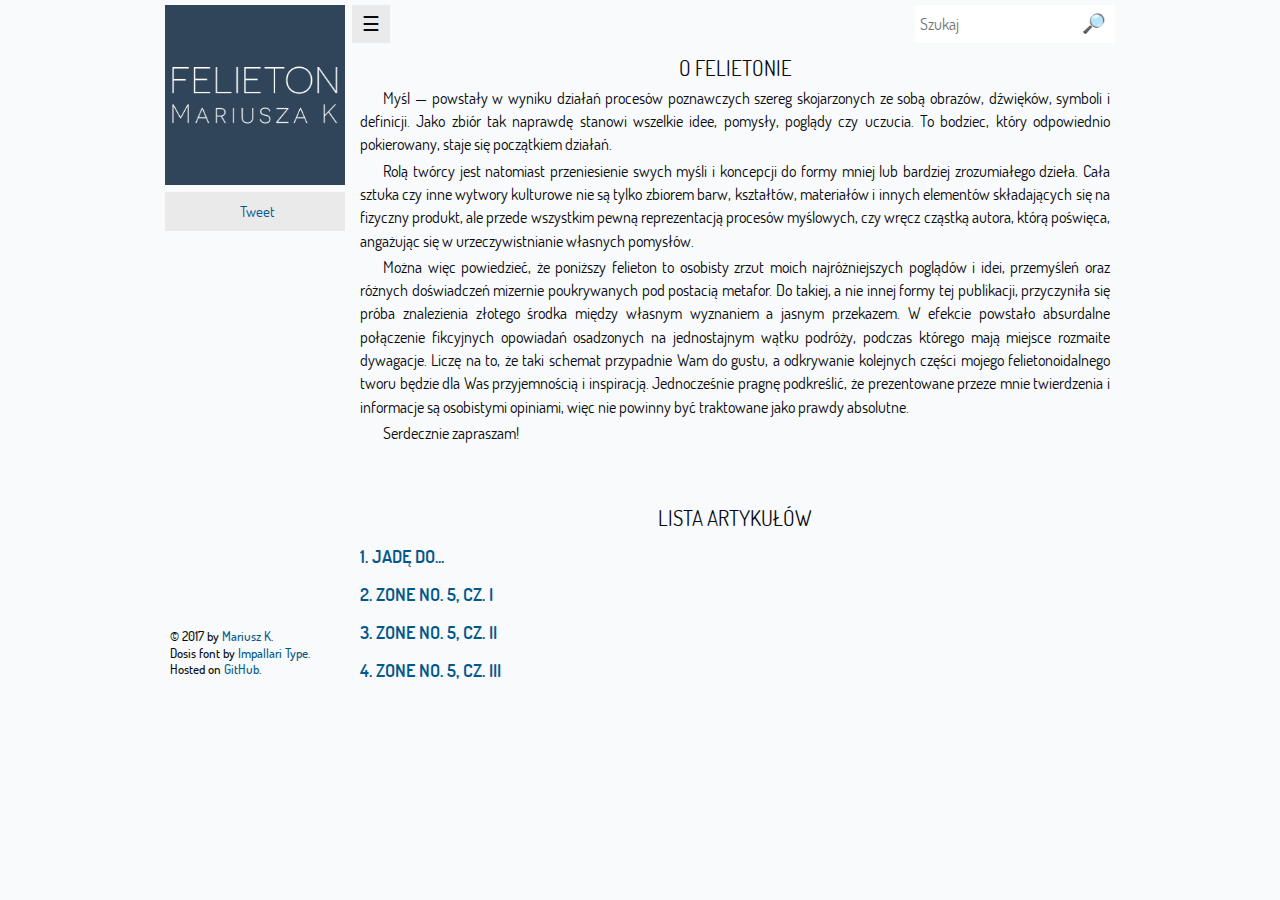
<file: index.html>
<!DOCTYPE html><html lang=pl ><head><meta charset=utf-8><meta content="width=device-width, initial-scale=1" name=viewport><link href="https://felietonmk.github.io/favicon.ico" rel="shortcut icon"><title>FELIETON Mariusza K</title><meta name=description content="FELIETON to niesamowita podróż poznańskimi tramwajami po równoległym świecie fikcji, prawdy, nauki, religii i surrealizmu z elementami przeżyć wewnętrznych bohaterów, gorzkich podsumowań czy abstrakcyjnych odrealnienień."><meta name=keywords content="felieton abstrakcja blog osobisty pisanie literatura fikcja prawda opowiadania nauka religia podróż tramwaje poznań polska "><meta name=format-detection content="telephone=no"><meta name=format-detection content="address=no"><meta property="og:title" content="FELIETON Mariusza K"><meta property="og:description" content="FELIETON to niesamowita podróż poznańskimi tramwajami po równoległym świecie fikcji, prawdy, nauki, religii i surrealizmu z elementami przeżyć wewnętrznych bohaterów, gorzkich podsumowań czy abstrakcyjnych odrealnienień."><meta property="og:url" content="https://felietonmk.github.io"><meta property="og:image" content="https://felietonmk.github.io/template/img/logo.png"><meta property="og:image:width" content=255><meta property="og:image:height" content=255><meta property="og:site_name" content="FELIETON Mariusza K"><meta property="fb:pages" content=1814137632137321><meta property="fb:app_id" content=214751045595488><link rel=alternate type="application/rss+xml" title=RSS href="https://felietonmk.github.io/data/rss.xml"><link href="https://felietonmk.github.io/template/css/Dosis/Dosis.css" rel=stylesheet><link href="https://felietonmk.github.io/template/css/style.css" rel=stylesheet></head><body><div class=center><header class=header><div class=header-content><a href="https://felietonmk.github.io" class=logo><img src="https://felietonmk.github.io/template/img/logo-small.png" alt="FELIETON Mariusza K"/></a><a href="https://felietonmk.github.io/list.html" style="font-size: 1.25em;">☰</a><form class=search action="https://felietonmk.github.io/search.html"><input type=text name=q id=tipue_search_input placeholder=Szukaj pattern=".{3,}" title="Wymagane są przynajmniej 3 znaki" required><button type=submit id=search>🔎</button></form></div></header><div class=content ><div class=content-main><article class=article><h2 itemprop=headline>O felietonie</h2><div class=hyphenate><p>Myśl — powstały w wyniku działań procesów poznawczych szereg skojarzonych ze sobą obrazów, dźwięków, symboli i definicji. Jako zbiór tak naprawdę stanowi wszelkie idee, pomysły, poglądy czy uczucia. To bodziec, który odpowiednio pokierowany, staje się początkiem działań.</p><p>Rolą twórcy jest natomiast przeniesienie swych myśli i koncepcji do formy mniej lub bardziej zrozumiałego dzieła. Cała sztuka czy inne wytwory kulturowe nie są tylko zbiorem barw, kształtów, materiałów i innych elementów składających się na fizyczny produkt, ale przede wszystkim pewną reprezentacją procesów myślowych, czy wręcz cząstką autora, którą poświęca, angażując się w urzeczywistnianie własnych pomysłów.</p><p>Można więc powiedzieć, że poniższy felieton to osobisty zrzut moich najróżniejszych poglądów i idei, przemyśleń oraz różnych doświadczeń mizernie poukrywanych pod postacią metafor. Do takiej, a nie innej formy tej publikacji, przyczyniła się próba znalezienia złotego środka między własnym wyznaniem a jasnym przekazem. W efekcie powstało absurdalne połączenie fikcyjnych opowiadań osadzonych na jednostajnym wątku podróży, podczas którego mają miejsce rozmaite dywagacje. Liczę na to, że taki schemat przypadnie Wam do gustu, a odkrywanie kolejnych części mojego felietonoidalnego tworu będzie dla Was przyjemnością i inspiracją. Jednocześnie pragnę podkreślić, że prezentowane przeze mnie twierdzenia i informacje są osobistymi opiniami, więc nie powinny być traktowane jako prawdy absolutne.</p><p>Serdecznie zapraszam!</p><h2 style="margin-top:3em">Lista artykułów</h2><div class=tipue_search_content_title><a href="https://felietonmk.github.io/articles/1.html">1. Jadę do...</a></div><div class=tipue_search_content_title><a href="https://felietonmk.github.io/articles/2.html">2. Zone No. 5, cz. I</a></div><div class=tipue_search_content_title><a href="https://felietonmk.github.io/articles/3.html">3. Zone No. 5, cz. II</a></div><div class=tipue_search_content_title><a href="https://felietonmk.github.io/articles/4.html">4. Zone No. 5, cz. III</a></div></div></article></div><aside class=content-side><a href="https://felietonmk.github.io" class=logo><img src="https://felietonmk.github.io/template/img/logo.png" alt="FELIETON Mariusza K"/></a><div class=content-side-info style="text-align:center;"><div class=fb-like data-href="https://felietonmk.github.io" data-layout=button data-action=like data-size=large data-show-faces=false data-share=false></div><a href="https://twitter.com/share" class=twitter-share-button data-size=large data-text="FELIETON Mariusza K" data-url="https://felietonmk.github.io" data-hashtags=FelietonMK data-show-count=false>Tweet</a><script async src="//platform.twitter.com/widgets.js" charset=utf-8></script></div><footer class=footer> &copy; 2017 by <a href="http://felietonmk.github.io">Mariusz K</a>.<br/> Dosis font by <a href="http://www.impallari.com/dosis">Impallari Type</a>.<br/> Hosted on <a href="http://github.com">GitHub</a>.
</footer></aside></div></div><script src="https://felietonmk.github.io/template/js/jquery.min.js"></script><script src="https://felietonmk.github.io/template/js/Hyphenator.min.js"></script><script> Hyphenator.config({
enablecache : true,
defaultlanguage : 'pl',
useCSS3hyphenation : true
});
Hyphenator.run();
</script><script> (function(d, s, id){var js, fjs = d.getElementsByTagName(s)[0];
if (d.getElementById(id)) return;
js = d.createElement(s); js.id = id;
js.src = "//connect.facebook.net/pl_PL/sdk.js#xfbml=1&version=v2.8&appId=214751045595488";
fjs.parentNode.insertBefore(js, fjs);
}(document, 'script', 'facebook-jssdk'));
</script><script> (function(i,s,o,g,r,a,m){i['GoogleAnalyticsObject']=r;i[r]=i[r]||function(){(i[r].q=i[r].q||[]).push(arguments)},i[r].l=1*new Date();a=s.createElement(o),m=s.getElementsByTagName(o)[0];a.async=1;a.src=g;m.parentNode.insertBefore(a,m)
})(window,document,'script','https://www.google-analytics.com/analytics.js','ga');
ga('create', 'UA-55824875-5', 'auto');
ga('send', 'pageview');
</script></body></html>
</file>
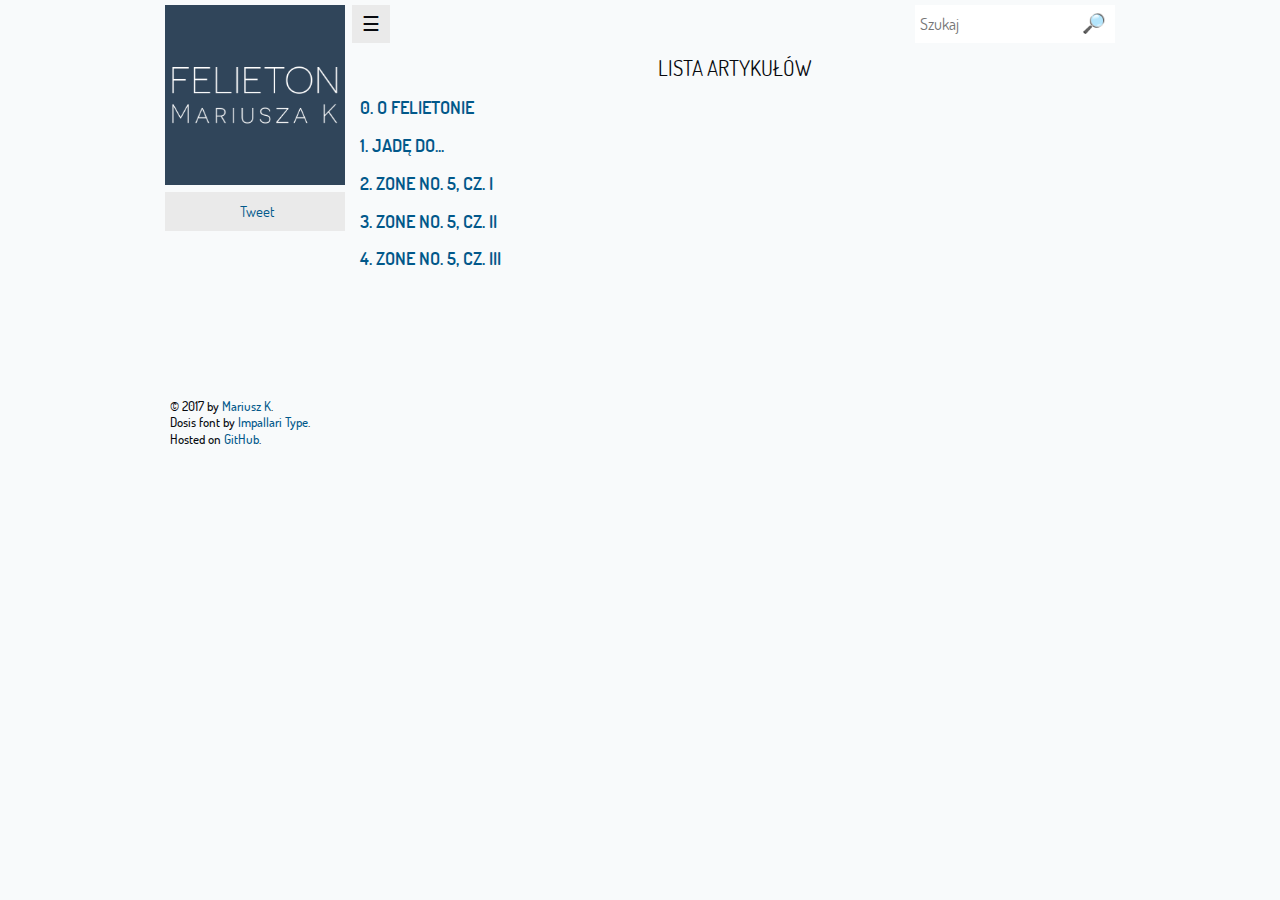
<file: list.html>
<!DOCTYPE html><html lang=pl ><head><meta charset=utf-8><meta content="width=device-width, initial-scale=1" name=viewport><link href="https://felietonmk.github.io/favicon.ico" rel="shortcut icon"><title>FELIETON Mariusza K</title><meta name=description content="FELIETON to niesamowita podróż poznańskimi tramwajami po równoległym świecie fikcji, prawdy, nauki, religii i surrealizmu z elementami przeżyć wewnętrznych bohaterów, gorzkich podsumowań czy abstrakcyjnych odrealnienień."><meta name=keywords content="felieton abstrakcja blog osobisty pisanie literatura fikcja prawda opowiadania nauka religia podróż tramwaje poznań polska "><meta name=format-detection content="telephone=no"><meta name=format-detection content="address=no"><meta property="og:title" content="FELIETON Mariusza K"><meta property="og:description" content="FELIETON to niesamowita podróż poznańskimi tramwajami po równoległym świecie fikcji, prawdy, nauki, religii i surrealizmu z elementami przeżyć wewnętrznych bohaterów, gorzkich podsumowań czy abstrakcyjnych odrealnienień."><meta property="og:url" content="https://felietonmk.github.io"><meta property="og:image" content="https://felietonmk.github.io/template/img/logo.png"><meta property="og:image:width" content=255><meta property="og:image:height" content=255><meta property="og:site_name" content="FELIETON Mariusza K"><meta property="fb:pages" content=1814137632137321><meta property="fb:app_id" content=214751045595488><link rel=alternate type="application/rss+xml" title=RSS href="https://felietonmk.github.io/data/rss.xml"><link href="https://felietonmk.github.io/template/css/Dosis/Dosis.css" rel=stylesheet><link href="https://felietonmk.github.io/template/css/style.css" rel=stylesheet></head><body><div class=center><header class=header><div class=header-content><a href="https://felietonmk.github.io" class=logo><img src="https://felietonmk.github.io/template/img/logo-small.png" alt="FELIETON Mariusza K"/></a><a href="https://felietonmk.github.io/list.html" style="font-size: 1.25em;">☰</a><form class=search action="https://felietonmk.github.io/search.html"><input type=text name=q id=tipue_search_input placeholder=Szukaj pattern=".{3,}" title="Wymagane są przynajmniej 3 znaki" required><button type=submit id=search>🔎</button></form></div></header><div class=content ><div class=content-main><article class=article><h2 itemprop=headline>Lista artykułów</h2><div class=hyphenate><div class=tipue_search_content_title><a href="https://felietonmk.github.io">0. O felietonie</a></div><div class=tipue_search_content_title><a href="https://felietonmk.github.io/articles/1.html">1. Jadę do...</a></div><div class=tipue_search_content_title><a href="https://felietonmk.github.io/articles/2.html">2. Zone No. 5, cz. I</a></div><div class=tipue_search_content_title><a href="https://felietonmk.github.io/articles/3.html">3. Zone No. 5, cz. II</a></div><div class=tipue_search_content_title><a href="https://felietonmk.github.io/articles/4.html">4. Zone No. 5, cz. III</a></div></div></article></div><aside class=content-side><a href="https://felietonmk.github.io" class=logo><img src="https://felietonmk.github.io/template/img/logo.png" alt="FELIETON Mariusza K"/></a><div class=content-side-info style="text-align:center;"><div class=fb-like data-href="https://felietonmk.github.io" data-layout=button data-action=like data-size=large data-show-faces=false data-share=false></div><a href="https://twitter.com/share" class=twitter-share-button data-size=large data-text="FELIETON Mariusza K" data-url="https://felietonmk.github.io" data-hashtags=FelietonMK data-show-count=false>Tweet</a><script async src="//platform.twitter.com/widgets.js" charset=utf-8></script></div><footer class=footer> &copy; 2017 by <a href="http://felietonmk.github.io">Mariusz K</a>.<br/> Dosis font by <a href="http://www.impallari.com/dosis">Impallari Type</a>.<br/> Hosted on <a href="http://github.com">GitHub</a>.
</footer></aside></div></div><script src="https://felietonmk.github.io/template/js/jquery.min.js"></script><script src="https://felietonmk.github.io/template/js/Hyphenator.min.js"></script><script> Hyphenator.config({
enablecache : true,
defaultlanguage : 'pl',
useCSS3hyphenation : true
});
Hyphenator.run();
</script><script> (function(d, s, id){var js, fjs = d.getElementsByTagName(s)[0];
if (d.getElementById(id)) return;
js = d.createElement(s); js.id = id;
js.src = "//connect.facebook.net/pl_PL/sdk.js#xfbml=1&version=v2.8&appId=214751045595488";
fjs.parentNode.insertBefore(js, fjs);
}(document, 'script', 'facebook-jssdk'));
</script><script> (function(i,s,o,g,r,a,m){i['GoogleAnalyticsObject']=r;i[r]=i[r]||function(){(i[r].q=i[r].q||[]).push(arguments)},i[r].l=1*new Date();a=s.createElement(o),m=s.getElementsByTagName(o)[0];a.async=1;a.src=g;m.parentNode.insertBefore(a,m)
})(window,document,'script','https://www.google-analytics.com/analytics.js','ga');
ga('create', 'UA-55824875-5', 'auto');
ga('send', 'pageview');
</script></body></html>
</file>
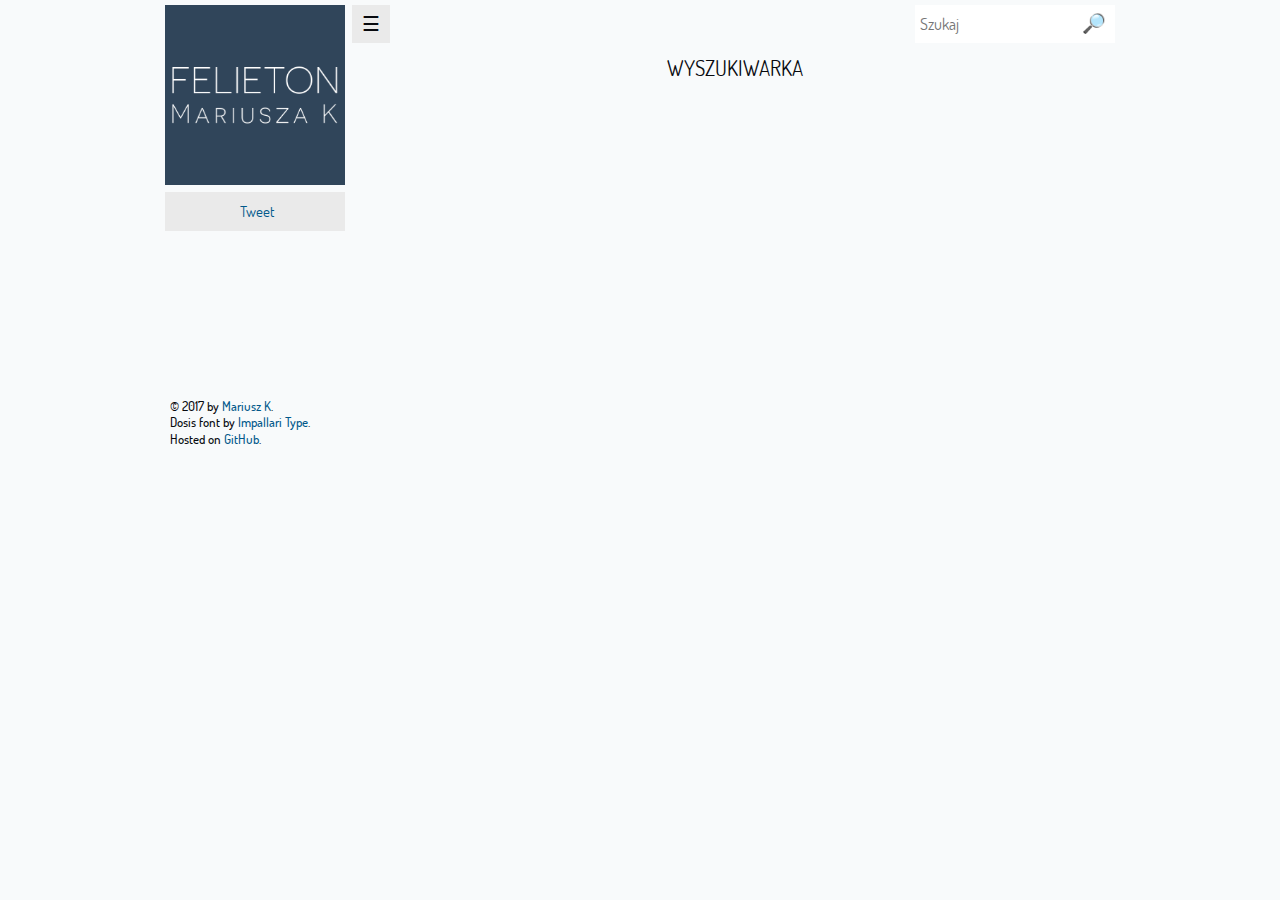
<file: search.html>
<!DOCTYPE html><html lang=pl ><head><meta charset=utf-8><meta content="width=device-width, initial-scale=1" name=viewport><link href="https://felietonmk.github.io/favicon.ico" rel="shortcut icon"><title>Szukaj — FELIETON Mariusza K</title><meta name=description content="FELIETON to niesamowita podróż poznańskimi tramwajami po równoległym świecie fikcji, prawdy, nauki, religii i surrealizmu z elementami przeżyć wewnętrznych bohaterów, gorzkich podsumowań czy abstrakcyjnych odrealnienień."><meta name=keywords content="felieton abstrakcja blog osobisty pisanie literatura fikcja prawda opowiadania nauka religia podróż tramwaje poznań polska "><meta name=format-detection content="telephone=no"><meta name=format-detection content="address=no"><meta property="og:title" content="FELIETON Mariusza K"><meta property="og:description" content="FELIETON to niesamowita podróż poznańskimi tramwajami po równoległym świecie fikcji, prawdy, nauki, religii i surrealizmu z elementami przeżyć wewnętrznych bohaterów, gorzkich podsumowań czy abstrakcyjnych odrealnienień."><meta property="og:url" content="https://felietonmk.github.io"><meta property="og:image" content="https://felietonmk.github.io/template/img/logo.png"><meta property="og:site_name" content="FELIETON Mariusza K"><meta property="fb:pages" content=1814137632137321><meta property="fb:app_id" content=214751045595488><link rel=alternate type="application/rss+xml" title=RSS href="https://felietonmk.github.io/data/rss.xml"><link href="https://felietonmk.github.io/template/css/Dosis/Dosis.css" rel=stylesheet><link href="https://felietonmk.github.io/template/css/style.css" rel=stylesheet></head><body><div class=center><header class=header><div class=header-content><a href="https://felietonmk.github.io" class=logo><img src="https://felietonmk.github.io/template/img/logo-small.png" alt="FELIETON Mariusza K"/></a><a href="https://felietonmk.github.io/list.html" style="font-size: 1.25em;">☰</a><form class=search action="https://felietonmk.github.io/search.html"><input type=text name=q id=tipue_search_input placeholder=Szukaj pattern=".{3,}" title="Wymagane są przynajmniej 3 znaki" required><button type=submit id=search>🔎</button></form></div></header><div class=content ><div class=content-main><article class=article><h2 itemprop=headline>Wyszukiwarka</h2><div class=hyphenate><div id=tipue_search_content></div></div></article></div><aside class=content-side><a href="https://felietonmk.github.io" class=logo><img src="https://felietonmk.github.io/template/img/logo.png" alt="FELIETON Mariusza K"/></a><div class=content-side-info style="text-align:center;"><div class=fb-like data-href="https://felietonmk.github.io" data-layout=button data-action=like data-size=large data-show-faces=false data-share=false></div><a href="https://twitter.com/share" class=twitter-share-button data-size=large data-text="FELIETON Mariusza K" data-url="https://felietonmk.github.io" data-hashtags=FelietonMK data-show-count=false>Tweet</a><script async src="//platform.twitter.com/widgets.js" charset=utf-8></script></div><footer class=footer> &copy; 2017 by <a href="http://felietonmk.github.io">Mariusz K</a>.<br/> Dosis font by <a href="http://www.impallari.com/dosis">Impallari Type</a>.<br/> Hosted on <a href="http://github.com">GitHub</a>.
</footer></aside></div></div><script src="https://felietonmk.github.io/template/js/jquery.min.js"></script><script src="https://felietonmk.github.io/template/js/Hyphenator.min.js"></script><script> Hyphenator.config({
enablecache : true,
defaultlanguage : 'pl',
useCSS3hyphenation : true
});
Hyphenator.run();
</script><script src="https://felietonmk.github.io/template/js/tipuesearch_set.js"></script><script src="https://felietonmk.github.io/template/js/tipuesearch.min.js"></script><script> $(document).ready(function(){$('#tipue_search_input').tipuesearch({
'mode': 'json',
'descriptiveWords' : 50,
'showTime' : false,
'showURL' : false,
'contentLocation': 'https://felietonmk.github.io/data/articles.json'
});
});
</script><script> (function(d, s, id){var js, fjs = d.getElementsByTagName(s)[0];
if (d.getElementById(id)) return;
js = d.createElement(s); js.id = id;
js.src = "//connect.facebook.net/pl_PL/sdk.js#xfbml=1&version=v2.8&appId=214751045595488";
fjs.parentNode.insertBefore(js, fjs);
}(document, 'script', 'facebook-jssdk'));
</script><script> (function(i,s,o,g,r,a,m){i['GoogleAnalyticsObject']=r;i[r]=i[r]||function(){(i[r].q=i[r].q||[]).push(arguments)},i[r].l=1*new Date();a=s.createElement(o),m=s.getElementsByTagName(o)[0];a.async=1;a.src=g;m.parentNode.insertBefore(a,m)
})(window,document,'script','https://www.google-analytics.com/analytics.js','ga');
ga('create', 'UA-55824875-5', 'auto');
ga('send', 'pageview');
</script></body></html>
</file>
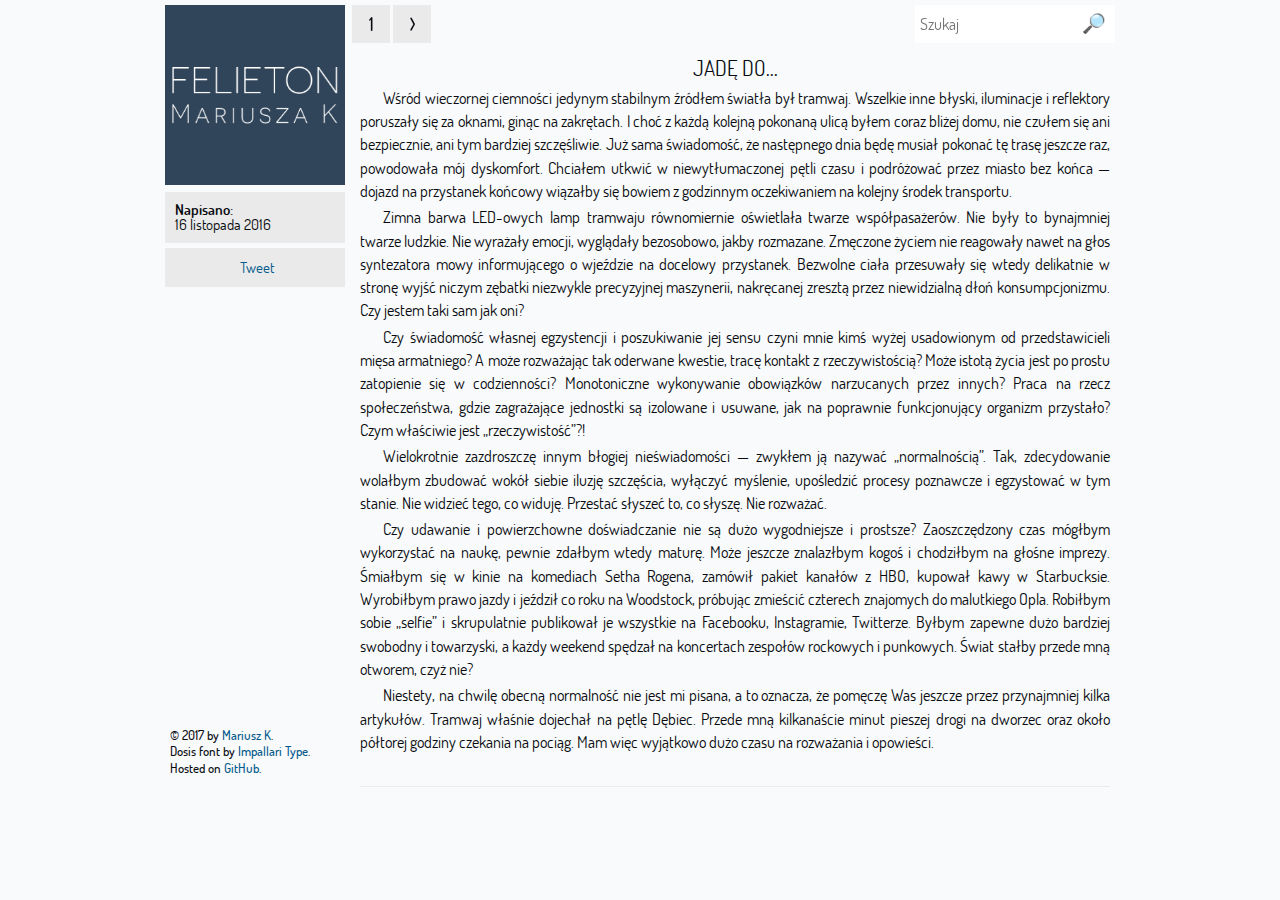
<file: articles/1.html>
<!DOCTYPE html><html lang=pl ><head><meta charset=utf-8><meta content="width=device-width, initial-scale=1" name=viewport><link href="https://felietonmk.github.io/favicon.ico" rel="shortcut icon"><title>1. Jadę do... — FELIETON Mariusza K</title><meta name=description content="Wśród wieczornej ciemności jedynym stabilnym źródłem światła był tramwaj. Wszelkie inne błyski, iluminacje i reflektory poruszały się za oknami, ginąc na zakrętach. I choć z każdą kolejną pokonaną ulicą byłem coraz bliżej domu, nie czułem się ani bezpiecznie, ani tym bardziej szczęśliwie. Już sama świadomość, że następnego dnia będę musiał pokonać tę trasę jeszcze raz, powodowała mój dyskomfort. Chciałem utkwić w niewytłumaczonej pętli czasu i podróżować przez miasto bez końca - dojazd na przystanek końcowy wiązałby się bowiem z godzinnym oczekiwaniem na kolejny środek transportu."><meta name=keywords content="felieton abstrakcja blog osobisty pisanie literatura fikcja prawda opowiadania nauka religia podróż tramwaje poznań polska pierwszy jeden prawda realne poznań tramwaj ciemność ludzie noc egzystencjalizm istnienie myślenie procesy konsumpcjonizm zimno dyskomfort normalność rzeczywistość"><meta name=format-detection content="telephone=no"><meta name=format-detection content="address=no"><meta property="og:title" content="1. Jadę do... — FELIETON Mariusza K"><meta property="og:description" content="Wśród wieczornej ciemności jedynym stabilnym źródłem światła był tramwaj. Wszelkie inne błyski, iluminacje i reflektory poruszały się za oknami, ginąc na zakrętach. I choć z każdą kolejną pokonaną ulicą byłem coraz bliżej domu, nie czułem się ani bezpiecznie, ani tym bardziej szczęśliwie. Już sama świadomość, że następnego dnia będę musiał pokonać tę trasę jeszcze raz, powodowała mój dyskomfort. Chciałem utkwić w niewytłumaczonej pętli czasu i podróżować przez miasto bez końca - dojazd na przystanek końcowy wiązałby się bowiem z godzinnym oczekiwaniem na kolejny środek transportu."><meta property="og:url" content="https://felietonmk.github.io/articles/1.html"><meta property="og:image" content="https://felietonmk.github.io/template/img/logo.png"><meta property="og:image:width" content=255><meta property="og:image:height" content=255><meta property="og:site_name" content="FELIETON Mariusza K"><meta property="fb:pages" content=1814137632137321><meta property="fb:app_id" content=214751045595488><meta property="og:type" content=article ><link rel=alternate type="application/rss+xml" title=RSS href="https://felietonmk.github.io/data/rss.xml"><link href="https://felietonmk.github.io/template/css/Dosis/Dosis.css" rel=stylesheet><link href="https://felietonmk.github.io/template/css/style.css" rel=stylesheet></head><body><div class=center><header class=header><div class=header-content><a href="https://felietonmk.github.io" class=logo><img src="https://felietonmk.github.io/template/img/logo-small.png" alt="FELIETON Mariusza K"/></a><a href="https://felietonmk.github.io/list.html">1</a><a class=bigger id=next href="https://felietonmk.github.io/articles/2.html">&#8250;</a><form class=search action="https://felietonmk.github.io/search.html"><input type=text name=q id=tipue_search_input placeholder=Szukaj pattern=".{3,}" title="Wymagane są przynajmniej 3 znaki" required><button type=submit id=search>🔎</button></form></div></header><div class=content itemscope itemtype="http://schema.org/Article"><div class=content-main><article class=article><h2 itemprop=headline>Jadę do...</h2><div class=hyphenate itemprop=articleBody><p>Wśród wieczornej ciemności jedynym stabilnym źródłem światła był tramwaj. Wszelkie inne błyski, iluminacje i reflektory poruszały się za oknami, ginąc na zakrętach. I choć z każdą kolejną pokonaną ulicą byłem coraz bliżej domu, nie czułem się ani bezpiecznie, ani tym bardziej szczęśliwie. Już sama świadomość, że następnego dnia będę musiał pokonać tę trasę jeszcze raz, powodowała mój dyskomfort. Chciałem utkwić w niewytłumaczonej pętli czasu i podróżować przez miasto bez końca — dojazd na przystanek końcowy wiązałby się bowiem z godzinnym oczekiwaniem na kolejny środek transportu.</p><p>Zimna barwa LED-owych lamp tramwaju równomiernie oświetlała twarze współpasażerów. Nie były to bynajmniej twarze ludzkie. Nie wyrażały emocji, wyglądały bezosobowo, jakby rozmazane. Zmęczone życiem nie reagowały nawet na głos syntezatora mowy informującego o wjeździe na docelowy przystanek. Bezwolne ciała przesuwały się wtedy delikatnie w stronę wyjść niczym zębatki niezwykle precyzyjnej maszynerii, nakręcanej zresztą przez niewidzialną dłoń konsumpcjonizmu. Czy jestem taki sam jak oni?</p><p>Czy świadomość własnej egzystencji i poszukiwanie jej sensu czyni mnie kimś wyżej usadowionym od przedstawicieli mięsa armatniego? A może rozważając tak oderwane kwestie, tracę kontakt z rzeczywistością? Może istotą życia jest po prostu zatopienie się w codzienności? Monotoniczne wykonywanie obowiązków narzucanych przez innych? Praca na rzecz społeczeństwa, gdzie zagrażające jednostki są izolowane i usuwane, jak na poprawnie funkcjonujący organizm przystało? Czym właściwie jest „rzeczywistość”?!</p><p>Wielokrotnie zazdroszczę innym błogiej nieświadomości — zwykłem ją nazywać „normalnością”. Tak, zdecydowanie wolałbym zbudować wokół siebie iluzję szczęścia, wyłączyć myślenie, upośledzić procesy poznawcze i egzystować w tym stanie. Nie widzieć tego, co widuję. Przestać słyszeć to, co słyszę. Nie rozważać. </p><p>Czy udawanie i powierzchowne doświadczanie nie są dużo wygodniejsze i prostsze? Zaoszczędzony czas mógłbym wykorzystać na naukę, pewnie zdałbym wtedy maturę. Może jeszcze znalazłbym kogoś i chodziłbym na głośne imprezy. Śmiałbym się w kinie na komediach Setha Rogena, zamówił pakiet kanałów z HBO, kupował kawy w Starbucksie. Wyrobiłbym prawo jazdy i jeździł co roku na Woodstock, próbując zmieścić czterech znajomych do malutkiego Opla. Robiłbym sobie „selfie” i skrupulatnie publikował je wszystkie na Facebooku, Instagramie, Twitterze. Byłbym zapewne dużo bardziej swobodny i towarzyski, a każdy weekend spędzał na koncertach zespołów rockowych i punkowych. Świat stałby przede mną otworem, czyż nie?</p><p>Niestety, na chwilę obecną normalność nie jest mi pisana, a to oznacza, że pomęczę Was jeszcze przez przynajmniej kilka artykułów. Tramwaj właśnie dojechał na pętlę Dębiec. Przede mną kilkanaście minut pieszej drogi na dworzec oraz około półtorej godziny czekania na pociąg. Mam więc wyjątkowo dużo czasu na rozważania i opowieści.</p></div></article><div class=fb-comments data-href="https://felietonmk.github.io/articles/1.html" data-width="100%" data-numposts=5></div></div><aside class=content-side><a href="https://felietonmk.github.io" class=logo><img src="https://felietonmk.github.io/template/img/logo.png" alt="FELIETON Mariusza K"/></a><table class=content-side-info><tr><td>Napisano:</td><td>16 listopada 2016</td></tr></table><meta-data><meta itemprop=isAccessibleForFree content=True><meta itemprop=datePublished content="2016-11-16T17:20:16+01:00"><meta itemprop=dateModified content="2016-11-16T17:20:16+01:00"><meta itemprop=dateCreated content="2016-11-16T17:20:16+01:00"><meta itemprop=inLanguage content=pl-PL><meta itemprop=url content="https://felietonmk.github.io/articles/1.html"><meta itemprop=keywords content="pierwszy jeden prawda realne poznań tramwaj ciemność ludzie noc egzystencjalizm istnienie myślenie procesy konsumpcjonizm zimno dyskomfort normalność rzeczywistość"><meta itemprop=version content=1 ><meta-data itemprop=image itemtype="http://schema.org/ImageObject" itemscope=""><meta itemprop=url content="https://felietonmk.github.io/template/img/banner.png" ><meta itemprop=width content=1024 ><meta itemprop=height content=1024 ></meta-data><meta itemprop=about content="Wśród wieczornej ciemności jedynym stabilnym źródłem światła był tramwaj. Wszelkie inne błyski, iluminacje i reflektory poruszały się za oknami, ginąc na zakrętach. I choć z każdą kolejną pokonaną ulicą byłem coraz bliżej domu, nie czułem się ani bezpiecznie, ani tym bardziej szczęśliwie. Już sama świadomość, że następnego dnia będę musiał pokonać tę trasę jeszcze raz, powodowała mój dyskomfort. Chciałem utkwić w niewytłumaczonej pętli czasu i podróżować przez miasto bez końca - dojazd na przystanek końcowy wiązałby się bowiem z godzinnym oczekiwaniem na kolejny środek transportu."><meta-data itemscope="" itemprop="author publisher copyrightHolder" itemtype="http://schema.org/Person"><meta itemprop=url content="http://felietonmk.github.io"><meta itemprop=name content="Mariusz K"><meta itemprop=gender itemtype="http://schema.org/GenderType" content="http://schema.org/Male"><meta itemprop=image content="https://felietonmk.github.io/template/img/avatar.png"></meta-data></meta-data><div class=content-side-info style="text-align:center;"><div class=fb-like data-href="https://felietonmk.github.io/articles/1.html" data-layout=button data-action=like data-size=large data-show-faces=false data-share=false></div><a href="https://twitter.com/share" class=twitter-share-button data-size=large data-text="Jadę do..." data-url="https://felietonmk.github.io/articles/1.html" data-hashtags=FelietonMK data-show-count=false>Tweet</a><script async src="//platform.twitter.com/widgets.js" charset=utf-8></script></div><footer class=footer> &copy; 2017 by <a href="http://felietonmk.github.io">Mariusz K</a>.<br/> Dosis font by <a href="http://www.impallari.com/dosis">Impallari Type</a>.<br/> Hosted on <a href="http://github.com">GitHub</a>.
</footer></aside></div></div><script src="https://felietonmk.github.io/template/js/jquery.min.js"></script><script src="https://felietonmk.github.io/template/js/Hyphenator.min.js"></script><script> Hyphenator.config({
enablecache : true,
defaultlanguage : 'pl',
useCSS3hyphenation : true
});
Hyphenator.run();
</script><script>var id = 1;</script><script src="https://felietonmk.github.io/template/js/next.js"></script><script> (function(d, s, id){var js, fjs = d.getElementsByTagName(s)[0];
if (d.getElementById(id)) return;
js = d.createElement(s); js.id = id;
js.src = "//connect.facebook.net/pl_PL/sdk.js#xfbml=1&version=v2.8&appId=214751045595488";
fjs.parentNode.insertBefore(js, fjs);
}(document, 'script', 'facebook-jssdk'));
</script><script> (function(i,s,o,g,r,a,m){i['GoogleAnalyticsObject']=r;i[r]=i[r]||function(){(i[r].q=i[r].q||[]).push(arguments)},i[r].l=1*new Date();a=s.createElement(o),m=s.getElementsByTagName(o)[0];a.async=1;a.src=g;m.parentNode.insertBefore(a,m)
})(window,document,'script','https://www.google-analytics.com/analytics.js','ga');
ga('create', 'UA-55824875-5', 'auto');
ga('send', 'pageview');
</script></body></html>
</file>
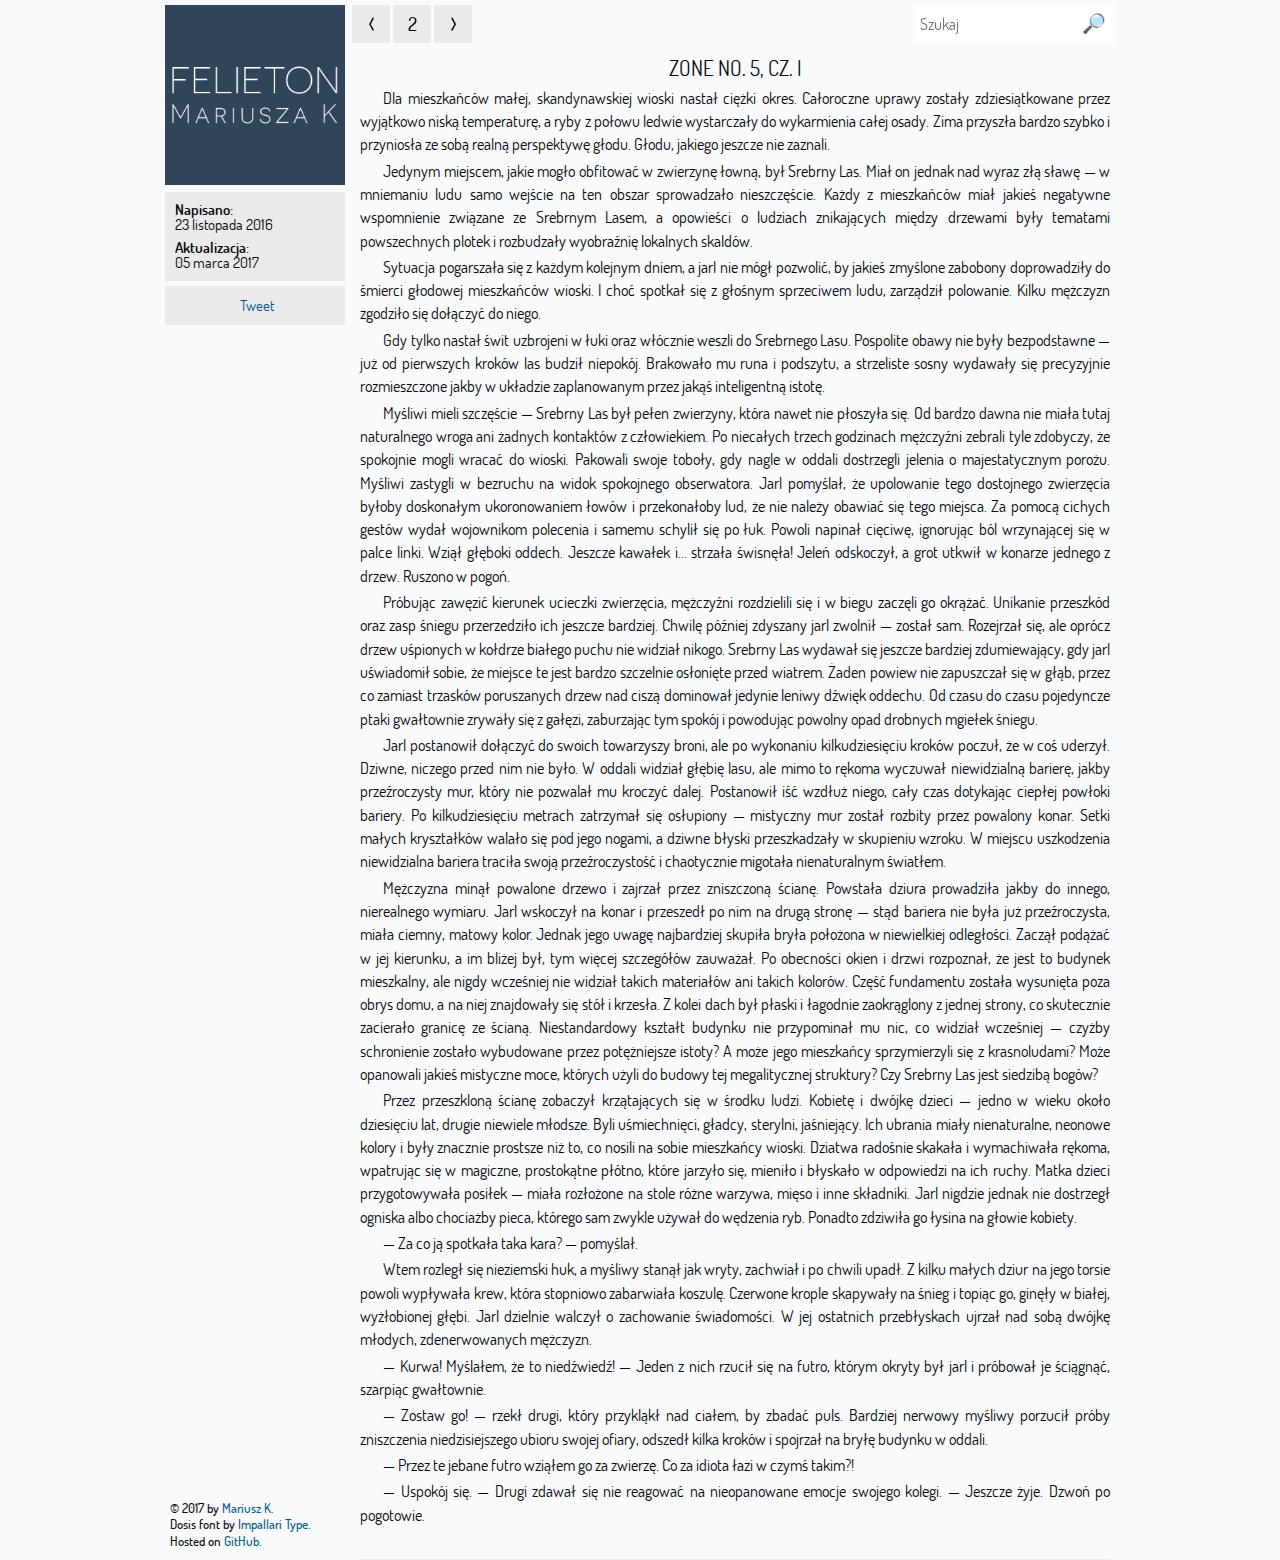
<file: articles/2.html>
<!DOCTYPE html><html lang=pl ><head><meta charset=utf-8><meta content="width=device-width, initial-scale=1" name=viewport><link href="https://felietonmk.github.io/favicon.ico" rel="shortcut icon"><title>2. Zone No. 5, cz. I — FELIETON Mariusza K</title><meta name=description content="Dla mieszkańców małej, skandynawskiej wioski nastał ciężki okres. Całoroczne uprawy zostały zdziesiątkowane przez wyjątkowo niską temperaturę, a ryby z połowu ledwie wystarczały do wykarmienia całej osady. Zima przyszła bardzo szybko i przyniosła ze sobą realną perspektywę głodu. Głodu, jakiego jeszcze nie zaznali."><meta name=keywords content="felieton abstrakcja blog osobisty pisanie literatura fikcja prawda opowiadania nauka religia podróż tramwaje poznań polska drugi dwa fikcja skandynawskie wioska jarl wiking bariera ekran drzewa srebny las myśliwi jeleń niedźwiedź poroże dom bogowie krasnoludzi inteligentne istoty science fiction współczesność zone ofiara futro zima śnieg skandynawia szwecja"><meta name=format-detection content="telephone=no"><meta name=format-detection content="address=no"><meta property="og:title" content="2. Zone No. 5, cz. I — FELIETON Mariusza K"><meta property="og:description" content="Dla mieszkańców małej, skandynawskiej wioski nastał ciężki okres. Całoroczne uprawy zostały zdziesiątkowane przez wyjątkowo niską temperaturę, a ryby z połowu ledwie wystarczały do wykarmienia całej osady. Zima przyszła bardzo szybko i przyniosła ze sobą realną perspektywę głodu. Głodu, jakiego jeszcze nie zaznali."><meta property="og:url" content="https://felietonmk.github.io/articles/2.html"><meta property="og:image" content="https://felietonmk.github.io/template/img/logo.png"><meta property="og:image:width" content=255><meta property="og:image:height" content=255><meta property="og:site_name" content="FELIETON Mariusza K"><meta property="fb:pages" content=1814137632137321><meta property="fb:app_id" content=214751045595488><meta property="og:type" content=article ><link rel=alternate type="application/rss+xml" title=RSS href="https://felietonmk.github.io/data/rss.xml"><link href="https://felietonmk.github.io/template/css/Dosis/Dosis.css" rel=stylesheet><link href="https://felietonmk.github.io/template/css/style.css" rel=stylesheet></head><body><div class=center><header class=header><div class=header-content><a href="https://felietonmk.github.io" class=logo><img src="https://felietonmk.github.io/template/img/logo-small.png" alt="FELIETON Mariusza K"/></a><a class=bigger href="https://felietonmk.github.io/articles/1.html">&#8249;</a><a href="https://felietonmk.github.io/list.html">2</a><a class=bigger id=next href="https://felietonmk.github.io/articles/3.html">&#8250;</a><form class=search action="https://felietonmk.github.io/search.html"><input type=text name=q id=tipue_search_input placeholder=Szukaj pattern=".{3,}" title="Wymagane są przynajmniej 3 znaki" required><button type=submit id=search>🔎</button></form></div></header><div class=content itemscope itemtype="http://schema.org/Article"><div class=content-main><article class=article><h2 itemprop=headline>Zone No. 5, cz. I</h2><div class=hyphenate itemprop=articleBody><p>Dla mieszkańców małej, skandynawskiej wioski nastał ciężki okres. Całoroczne uprawy zostały zdziesiątkowane przez wyjątkowo niską temperaturę, a ryby z połowu ledwie wystarczały do wykarmienia całej osady. Zima przyszła bardzo szybko i przyniosła ze sobą realną perspektywę głodu. Głodu, jakiego jeszcze nie zaznali.</p><p>Jedynym miejscem, jakie mogło obfitować w zwierzynę łowną, był Srebrny Las. Miał on jednak nad wyraz złą sławę — w mniemaniu ludu samo wejście na ten obszar sprowadzało nieszczęście. Każdy z mieszkańców miał jakieś negatywne wspomnienie związane ze Srebrnym Lasem, a opowieści o ludziach znikających między drzewami były tematami powszechnych plotek i rozbudzały wyobraźnię lokalnych skaldów.</p><p>Sytuacja pogarszała się z każdym kolejnym dniem, a jarl nie mógł pozwolić, by jakieś zmyślone zabobony doprowadziły do śmierci głodowej mieszkańców wioski. I choć spotkał się z głośnym sprzeciwem ludu, zarządził polowanie. Kilku mężczyzn zgodziło się dołączyć do niego.</p><p>Gdy tylko nastał świt uzbrojeni w łuki oraz włócznie weszli do Srebrnego Lasu. Pospolite obawy nie były bezpodstawne — już od pierwszych kroków las budził niepokój. Brakowało mu runa i podszytu, a strzeliste sosny wydawały się precyzyjnie rozmieszczone jakby w układzie zaplanowanym przez jakąś inteligentną istotę.</p><p>Myśliwi mieli szczęście — Srebrny Las był pełen zwierzyny, która nawet nie płoszyła się. Od bardzo dawna nie miała tutaj naturalnego wroga ani żadnych kontaktów z człowiekiem. Po niecałych trzech godzinach mężczyźni zebrali tyle zdobyczy, że spokojnie mogli wracać do wioski. Pakowali swoje toboły, gdy nagle w oddali dostrzegli jelenia o majestatycznym porożu. Myśliwi zastygli w bezruchu na widok spokojnego obserwatora. Jarl pomyślał, że upolowanie tego dostojnego zwierzęcia byłoby doskonałym ukoronowaniem łowów i przekonałoby lud, że nie należy obawiać się tego miejsca. Za pomocą cichych gestów wydał wojownikom polecenia i samemu schylił się po łuk. Powoli napinał cięciwę, ignorując ból wrzynającej się w palce linki. Wziął głęboki oddech. Jeszcze kawałek i... strzała świsnęła! Jeleń odskoczył, a grot utkwił w konarze jednego z drzew. Ruszono w pogoń.</p><p>Próbując zawęzić kierunek ucieczki zwierzęcia, mężczyźni rozdzielili się i w biegu zaczęli go okrążać. Unikanie przeszkód oraz zasp śniegu przerzedziło ich jeszcze bardziej. Chwilę później zdyszany jarl zwolnił — został sam. Rozejrzał się, ale oprócz drzew uśpionych w kołdrze białego puchu nie widział nikogo. Srebrny Las wydawał się jeszcze bardziej zdumiewający, gdy jarl uświadomił sobie, że miejsce te jest bardzo szczelnie osłonięte przed wiatrem. Żaden powiew nie zapuszczał się w głąb, przez co zamiast trzasków poruszanych drzew nad ciszą dominował jedynie leniwy dźwięk oddechu. Od czasu do czasu pojedyncze ptaki gwałtownie zrywały się z gałęzi, zaburzając tym spokój i powodując powolny opad drobnych mgiełek śniegu.</p><p>Jarl postanowił dołączyć do swoich towarzyszy broni, ale po wykonaniu kilkudziesięciu kroków poczuł, że w coś uderzył. Dziwne, niczego przed nim nie było. W oddali widział głębię lasu, ale mimo to rękoma wyczuwał niewidzialną barierę, jakby przeźroczysty mur, który nie pozwalał mu kroczyć dalej. Postanowił iść wzdłuż niego, cały czas dotykając ciepłej powłoki bariery. Po kilkudziesięciu metrach zatrzymał się osłupiony — mistyczny mur został rozbity przez powalony konar. Setki małych kryształków walało się pod jego nogami, a dziwne błyski przeszkadzały w skupieniu wzroku. W miejscu uszkodzenia niewidzialna bariera traciła swoją przeźroczystość i chaotycznie migotała nienaturalnym światłem.</p><p>Mężczyzna minął powalone drzewo i zajrzał przez zniszczoną ścianę. Powstała dziura prowadziła jakby do innego, nierealnego wymiaru. Jarl wskoczył na konar i przeszedł po nim na drugą stronę — stąd bariera nie była już przeźroczysta, miała ciemny, matowy kolor. Jednak jego uwagę najbardziej skupiła bryła położona w niewielkiej odległości. Zaczął podążać w jej kierunku, a im bliżej był, tym więcej szczegółów zauważał. Po obecności okien i drzwi rozpoznał, że jest to budynek mieszkalny, ale nigdy wcześniej nie widział takich materiałów ani takich kolorów. Część fundamentu została wysunięta poza obrys domu, a na niej znajdowały się stół i krzesła. Z kolei dach był płaski i łagodnie zaokrąglony z jednej strony, co skutecznie zacierało granicę ze ścianą. Niestandardowy kształt budynku nie przypominał mu nic, co widział wcześniej — czyżby schronienie zostało wybudowane przez potężniejsze istoty? A może jego mieszkańcy sprzymierzyli się z krasnoludami? Może opanowali jakieś mistyczne moce, których użyli do budowy tej megalitycznej struktury? Czy Srebrny Las jest siedzibą bogów?</p><p>Przez przeszkloną ścianę zobaczył krzątających się w środku ludzi. Kobietę i dwójkę dzieci — jedno w wieku około dziesięciu lat, drugie niewiele młodsze. Byli uśmiechnięci, gładcy, sterylni, jaśniejący. Ich ubrania miały nienaturalne, neonowe kolory i były znacznie prostsze niż to, co nosili na sobie mieszkańcy wioski. Dziatwa radośnie skakała i wymachiwała rękoma, wpatrując się w magiczne, prostokątne płótno, które jarzyło się, mieniło i błyskało w odpowiedzi na ich ruchy. Matka dzieci przygotowywała posiłek — miała rozłożone na stole różne warzywa, mięso i inne składniki. Jarl nigdzie jednak nie dostrzegł ogniska albo chociażby pieca, którego sam zwykle używał do wędzenia ryb. Ponadto zdziwiła go łysina na głowie kobiety.</p><p>— Za co ją spotkała taka kara? — pomyślał.</p><p>Wtem rozległ się nieziemski huk, a myśliwy stanął jak wryty, zachwiał i po chwili upadł. Z kilku małych dziur na jego torsie powoli wypływała krew, która stopniowo zabarwiała koszulę. Czerwone krople skapywały na śnieg i topiąc go, ginęły w białej, wyżłobionej głębi. Jarl dzielnie walczył o zachowanie świadomości. W jej ostatnich przebłyskach ujrzał nad sobą dwójkę młodych, zdenerwowanych mężczyzn.</p><p>— Kurwa! Myślałem, że to niedźwiedź! — Jeden z nich rzucił się na futro, którym okryty był jarl i próbował je ściągnąć, szarpiąc gwałtownie.</p><p>— Zostaw go! — rzekł drugi, który przykląkł nad ciałem, by zbadać puls. Bardziej nerwowy myśliwy porzucił próby zniszczenia niedzisiejszego ubioru swojej ofiary, odszedł kilka kroków i spojrzał na bryłę budynku w oddali.</p><p>— Przez te jebane futro wziąłem go za zwierzę. Co za idiota łazi w czymś takim?!</p><p>— Uspokój się. — Drugi zdawał się nie reagować na nieopanowane emocje swojego kolegi. — Jeszcze żyje. Dzwoń po pogotowie.</p></div></article><div class=fb-comments data-href="https://felietonmk.github.io/articles/2.html" data-width="100%" data-numposts=5></div></div><aside class=content-side><a href="https://felietonmk.github.io" class=logo><img src="https://felietonmk.github.io/template/img/logo.png" alt="FELIETON Mariusza K"/></a><table class=content-side-info><tr><td>Napisano:</td><td>23 listopada 2016</td></tr><tr><td>Aktualizacja:</td><td>05 marca 2017</td></tr></table><meta-data><meta itemprop=isAccessibleForFree content=True><meta itemprop=datePublished content="2016-11-23T12:18:02+01:00"><meta itemprop=dateModified content="2017-03-05T15:11:46+01:00"><meta itemprop=dateCreated content="2016-11-23T12:18:02+01:00"><meta itemprop=inLanguage content=pl-PL><meta itemprop=url content="https://felietonmk.github.io/articles/2.html"><meta itemprop=keywords content="drugi dwa fikcja skandynawskie wioska jarl wiking bariera ekran drzewa srebny las myśliwi jeleń niedźwiedź poroże dom bogowie krasnoludzi inteligentne istoty science fiction współczesność zone ofiara futro zima śnieg skandynawia szwecja"><meta itemprop=version content=2 ><meta-data itemprop=image itemtype="http://schema.org/ImageObject" itemscope=""><meta itemprop=url content="https://felietonmk.github.io/template/img/banner.png" ><meta itemprop=width content=1024 ><meta itemprop=height content=1024 ></meta-data><meta itemprop=about content="Dla mieszkańców małej, skandynawskiej wioski nastał ciężki okres. Całoroczne uprawy zostały zdziesiątkowane przez wyjątkowo niską temperaturę, a ryby z połowu ledwie wystarczały do wykarmienia całej osady. Zima przyszła bardzo szybko i przyniosła ze sobą realną perspektywę głodu. Głodu, jakiego jeszcze nie zaznali."><meta-data itemscope="" itemprop="author publisher copyrightHolder" itemtype="http://schema.org/Person"><meta itemprop=url content="http://felietonmk.github.io"><meta itemprop=name content="Mariusz K"><meta itemprop=gender itemtype="http://schema.org/GenderType" content="http://schema.org/Male"><meta itemprop=image content="https://felietonmk.github.io/template/img/avatar.png"></meta-data></meta-data><div class=content-side-info style="text-align:center;"><div class=fb-like data-href="https://felietonmk.github.io/articles/2.html" data-layout=button data-action=like data-size=large data-show-faces=false data-share=false></div><a href="https://twitter.com/share" class=twitter-share-button data-size=large data-text="Zone No. 5, cz. I" data-url="https://felietonmk.github.io/articles/2.html" data-hashtags=FelietonMK data-show-count=false>Tweet</a><script async src="//platform.twitter.com/widgets.js" charset=utf-8></script></div><footer class=footer> &copy; 2017 by <a href="http://felietonmk.github.io">Mariusz K</a>.<br/> Dosis font by <a href="http://www.impallari.com/dosis">Impallari Type</a>.<br/> Hosted on <a href="http://github.com">GitHub</a>.
</footer></aside></div></div><script src="https://felietonmk.github.io/template/js/jquery.min.js"></script><script src="https://felietonmk.github.io/template/js/Hyphenator.min.js"></script><script> Hyphenator.config({
enablecache : true,
defaultlanguage : 'pl',
useCSS3hyphenation : true
});
Hyphenator.run();
</script><script>var id = 2;</script><script src="https://felietonmk.github.io/template/js/next.js"></script><script> (function(d, s, id){var js, fjs = d.getElementsByTagName(s)[0];
if (d.getElementById(id)) return;
js = d.createElement(s); js.id = id;
js.src = "//connect.facebook.net/pl_PL/sdk.js#xfbml=1&version=v2.8&appId=214751045595488";
fjs.parentNode.insertBefore(js, fjs);
}(document, 'script', 'facebook-jssdk'));
</script><script> (function(i,s,o,g,r,a,m){i['GoogleAnalyticsObject']=r;i[r]=i[r]||function(){(i[r].q=i[r].q||[]).push(arguments)},i[r].l=1*new Date();a=s.createElement(o),m=s.getElementsByTagName(o)[0];a.async=1;a.src=g;m.parentNode.insertBefore(a,m)
})(window,document,'script','https://www.google-analytics.com/analytics.js','ga');
ga('create', 'UA-55824875-5', 'auto');
ga('send', 'pageview');
</script></body></html>
</file>
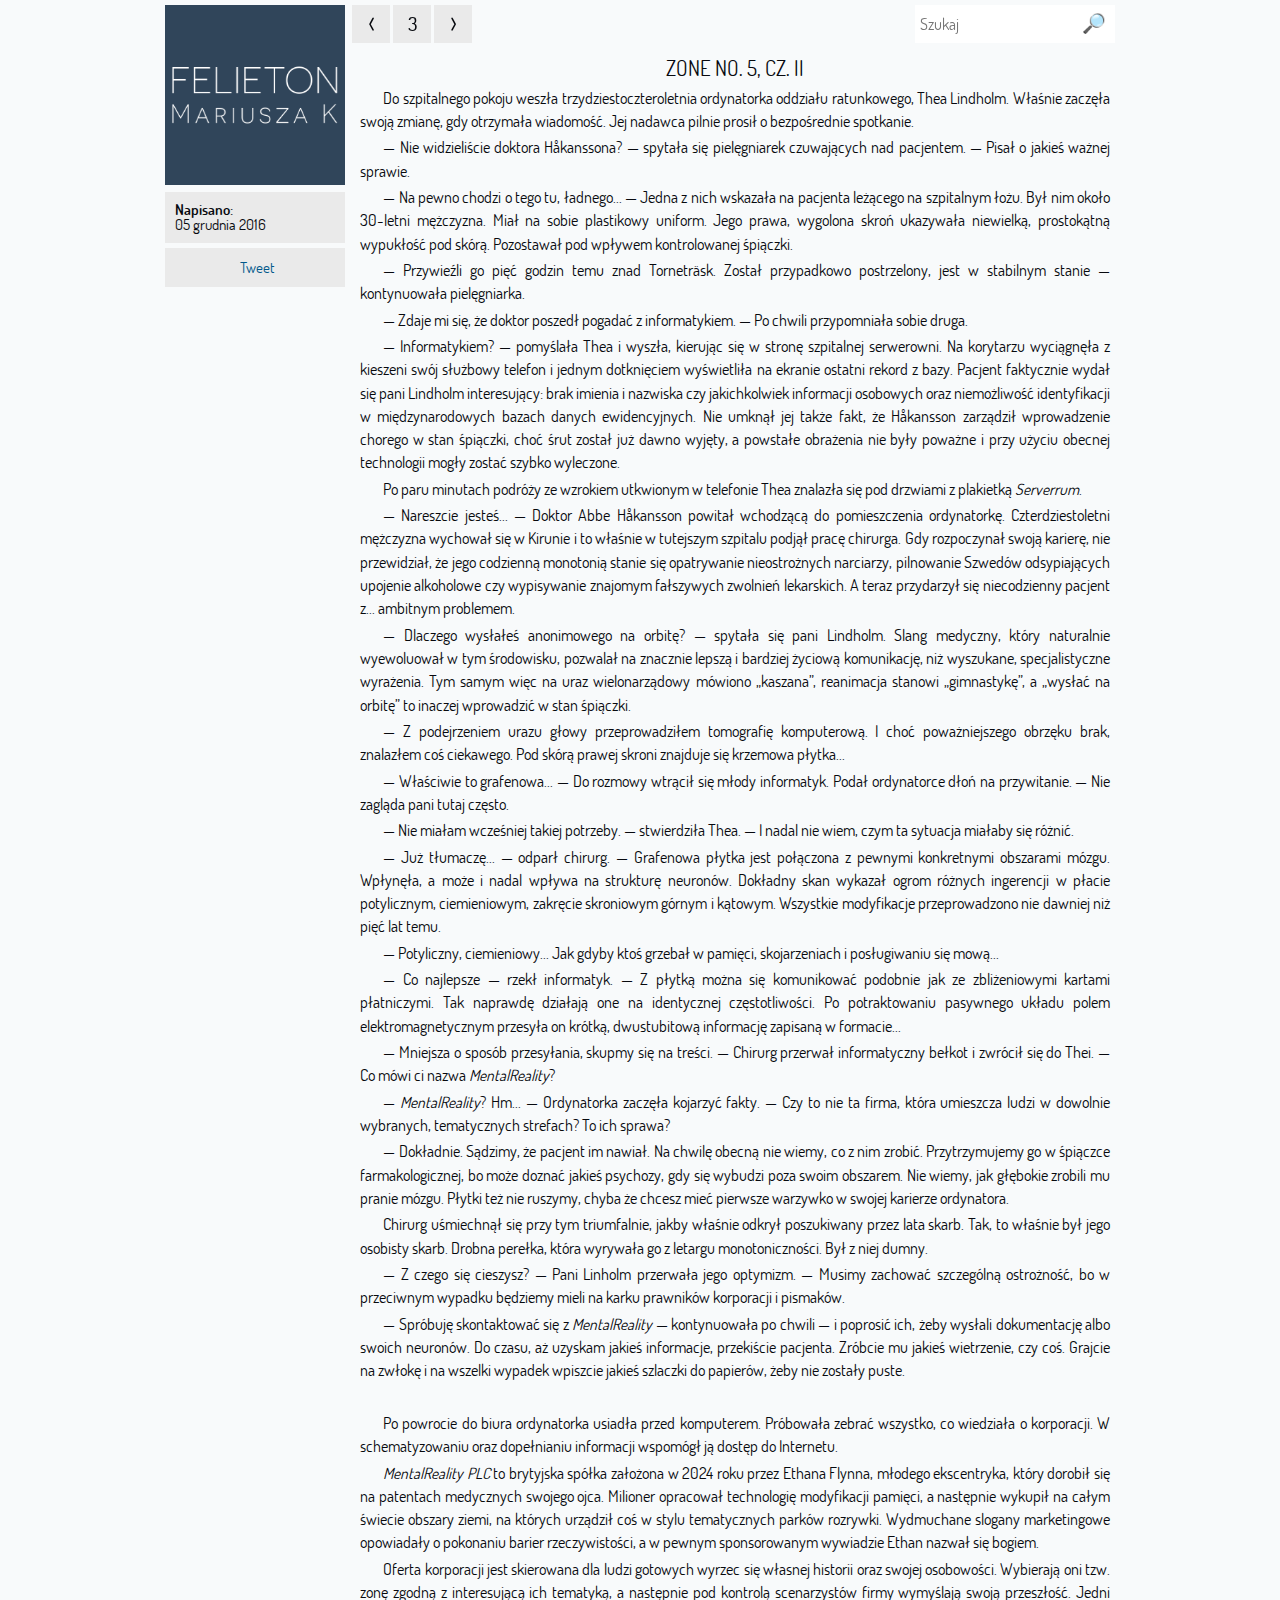
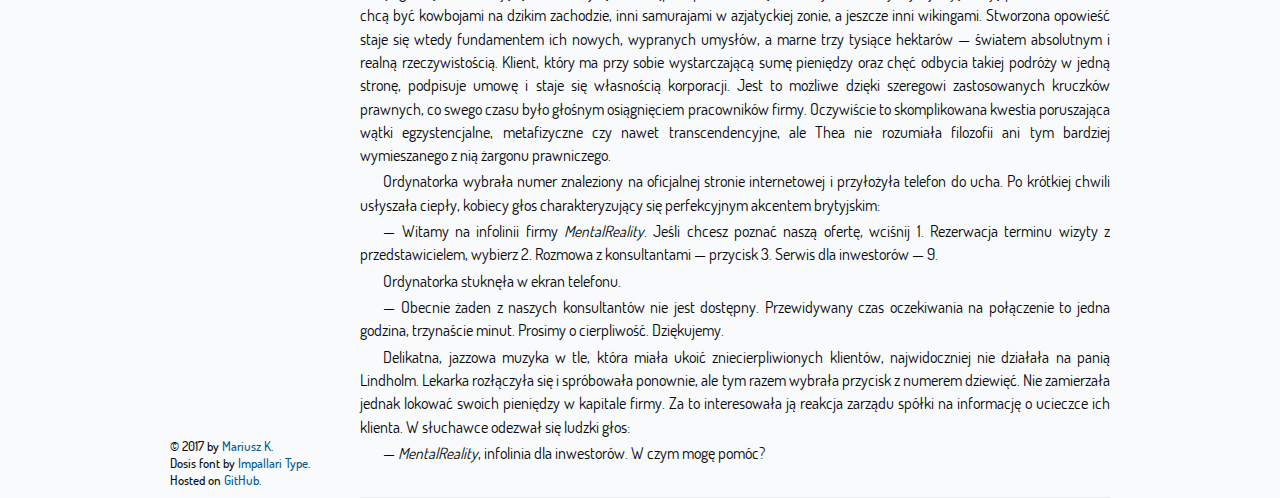
<file: articles/3.html>
<!DOCTYPE html><html lang=pl ><head><meta charset=utf-8><meta content="width=device-width, initial-scale=1" name=viewport><link href="https://felietonmk.github.io/favicon.ico" rel="shortcut icon"><title>3. Zone No. 5, cz. II — FELIETON Mariusza K</title><meta name=description content="Na szpitalnym łożu leżał pacjent, na oko 30-letni mężczyzna. Miał na sobie plastikowy uniform. Jego prawa, wygolona skroń ukazywała niewielką, prostokątną wypukłość pod skórą. Nie ma imienia i nazwiska czy jakichkolwiek informacji osobowych. Przywieźli go pięć godzin temu znad Torneträsk. Został przypadkowo postrzelony."><meta name=keywords content="felieton abstrakcja blog osobisty pisanie literatura fikcja prawda opowiadania nauka religia podróż tramwaje poznań polska trzeci trzy fikcja mężczyzna thea lindhoml medyczne ordynator narciarze warzywo lekarz postrzał wypadek myśliwi science fiction współczesność zone mentalreality ethan prawnicy flynn brytyjski kwestia skandynawia jazz ofiara jezioro tornetrask kiruna szwecja"><meta name=format-detection content="telephone=no"><meta name=format-detection content="address=no"><meta property="og:title" content="3. Zone No. 5, cz. II — FELIETON Mariusza K"><meta property="og:description" content="Na szpitalnym łożu leżał pacjent, na oko 30-letni mężczyzna. Miał na sobie plastikowy uniform. Jego prawa, wygolona skroń ukazywała niewielką, prostokątną wypukłość pod skórą. Nie ma imienia i nazwiska czy jakichkolwiek informacji osobowych. Przywieźli go pięć godzin temu znad Torneträsk. Został przypadkowo postrzelony."><meta property="og:url" content="https://felietonmk.github.io/articles/3.html"><meta property="og:image" content="https://felietonmk.github.io/template/img/logo.png"><meta property="og:image:width" content=255><meta property="og:image:height" content=255><meta property="og:site_name" content="FELIETON Mariusza K"><meta property="fb:pages" content=1814137632137321><meta property="fb:app_id" content=214751045595488><meta property="og:type" content=article ><link rel=alternate type="application/rss+xml" title=RSS href="https://felietonmk.github.io/data/rss.xml"><link href="https://felietonmk.github.io/template/css/Dosis/Dosis.css" rel=stylesheet><link href="https://felietonmk.github.io/template/css/style.css" rel=stylesheet></head><body><div class=center><header class=header><div class=header-content><a href="https://felietonmk.github.io" class=logo><img src="https://felietonmk.github.io/template/img/logo-small.png" alt="FELIETON Mariusza K"/></a><a class=bigger href="https://felietonmk.github.io/articles/2.html">&#8249;</a><a href="https://felietonmk.github.io/list.html">3</a><a class=bigger id=next href="https://felietonmk.github.io/articles/4.html">&#8250;</a><form class=search action="https://felietonmk.github.io/search.html"><input type=text name=q id=tipue_search_input placeholder=Szukaj pattern=".{3,}" title="Wymagane są przynajmniej 3 znaki" required><button type=submit id=search>🔎</button></form></div></header><div class=content itemscope itemtype="http://schema.org/Article"><div class=content-main><article class=article><h2 itemprop=headline>Zone No. 5, cz. II</h2><div class=hyphenate itemprop=articleBody><p>Do szpitalnego pokoju weszła trzydziestoczteroletnia ordynatorka oddziału ratunkowego, Thea Lindholm. Właśnie zaczęła swoją zmianę, gdy otrzymała wiadomość. Jej nadawca pilnie prosił o bezpośrednie spotkanie.</p><p>— Nie widzieliście doktora Håkanssona? — spytała się pielęgniarek czuwających nad pacjentem. — Pisał o jakieś ważnej sprawie.</p><p>— Na pewno chodzi o tego tu, ładnego... — Jedna z nich wskazała na pacjenta leżącego na szpitalnym łożu. Był nim około 30-letni mężczyzna. Miał na sobie plastikowy uniform. Jego prawa, wygolona skroń ukazywała niewielką, prostokątną wypukłość pod skórą. Pozostawał pod wpływem kontrolowanej śpiączki.</p><p>— Przywieźli go pięć godzin temu znad Torneträsk. Został przypadkowo postrzelony, jest w stabilnym stanie — kontynuowała pielęgniarka.</p><p>— Zdaje mi się, że doktor poszedł pogadać z informatykiem. — Po chwili przypomniała sobie druga.</p><p>— Informatykiem? — pomyślała Thea i wyszła, kierując się w stronę szpitalnej serwerowni. Na korytarzu wyciągnęła z kieszeni swój służbowy telefon i jednym dotknięciem wyświetliła na ekranie ostatni rekord z bazy. Pacjent faktycznie wydał się pani Lindholm interesujący: brak imienia i nazwiska czy jakichkolwiek informacji osobowych oraz niemożliwość identyfikacji w międzynarodowych bazach danych ewidencyjnych. Nie umknął jej także fakt, że Håkansson zarządził wprowadzenie chorego w stan śpiączki, choć śrut został już dawno wyjęty, a powstałe obrażenia nie były poważne i przy użyciu obecnej technologii mogły zostać szybko wyleczone.</p><p>Po paru minutach podróży ze wzrokiem utkwionym w telefonie Thea znalazła się pod drzwiami z plakietką <i>Serverrum</i>.</p><p>— Nareszcie jesteś... — Doktor Abbe Håkansson powitał wchodzącą do pomieszczenia ordynatorkę. Czterdziestoletni mężczyzna wychował się w Kirunie i to właśnie w tutejszym szpitalu podjął pracę chirurga. Gdy rozpoczynał swoją karierę, nie przewidział, że jego codzienną monotonią stanie się opatrywanie nieostrożnych narciarzy, pilnowanie Szwedów odsypiających upojenie alkoholowe czy wypisywanie znajomym fałszywych zwolnień lekarskich. A teraz przydarzył się niecodzienny pacjent z... ambitnym problemem.</p><p>— Dlaczego wysłałeś anonimowego na orbitę? — spytała się pani Lindholm. Slang medyczny, który naturalnie wyewoluował w tym środowisku, pozwalał na znacznie lepszą i bardziej życiową komunikację, niż wyszukane, specjalistyczne wyrażenia. Tym samym więc na uraz wielonarządowy mówiono „kaszana”, reanimacja stanowi „gimnastykę”, a „wysłać na orbitę” to inaczej wprowadzić w stan śpiączki.</p><p>— Z podejrzeniem urazu głowy przeprowadziłem tomografię komputerową. I choć poważniejszego obrzęku brak, znalazłem coś ciekawego. Pod skórą prawej skroni znajduje się krzemowa płytka...</p><p>— Właściwie to grafenowa... — Do rozmowy wtrącił się młody informatyk. Podał ordynatorce dłoń na przywitanie. — Nie zagląda pani tutaj często.</p><p>— Nie miałam wcześniej takiej potrzeby. — stwierdziła Thea. — I nadal nie wiem, czym ta sytuacja miałaby się różnić.</p><p>— Już tłumaczę... — odparł chirurg. — Grafenowa płytka jest połączona z pewnymi konkretnymi obszarami mózgu. Wpłynęła, a może i nadal wpływa na strukturę neuronów. Dokładny skan wykazał ogrom różnych ingerencji w płacie potylicznym, ciemieniowym, zakręcie skroniowym górnym i kątowym. Wszystkie modyfikacje przeprowadzono nie dawniej niż pięć lat temu.</p><p>— Potyliczny, ciemieniowy... Jak gdyby ktoś grzebał w pamięci, skojarzeniach i posługiwaniu się mową...</p><p>— Co najlepsze — rzekł informatyk. — Z płytką można się komunikować podobnie jak ze zbliżeniowymi kartami płatniczymi. Tak naprawdę działają one na identycznej częstotliwości. Po potraktowaniu pasywnego układu polem elektromagnetycznym przesyła on krótką, dwustubitową informację zapisaną w formacie...</p><p>— Mniejsza o sposób przesyłania, skupmy się na treści. — Chirurg przerwał informatyczny bełkot i zwrócił się do Thei. — Co mówi ci nazwa <i>MentalReality</i>?</p><p>— <i>MentalReality</i>? Hm... — Ordynatorka zaczęła kojarzyć fakty. — Czy to nie ta firma, która umieszcza ludzi w dowolnie wybranych, tematycznych strefach? To ich sprawa?</p><p>— Dokładnie. Sądzimy, że pacjent im nawiał. Na chwilę obecną nie wiemy, co z nim zrobić. Przytrzymujemy go w śpiączce farmakologicznej, bo może doznać jakieś psychozy, gdy się wybudzi poza swoim obszarem. Nie wiemy, jak głębokie zrobili mu pranie mózgu. Płytki też nie ruszymy, chyba że chcesz mieć pierwsze warzywko w swojej karierze ordynatora.</p><p>Chirurg uśmiechnął się przy tym triumfalnie, jakby właśnie odkrył poszukiwany przez lata skarb. Tak, to właśnie był jego osobisty skarb. Drobna perełka, która wyrywała go z letargu monotoniczności. Był z niej dumny.</p><p>— Z czego się cieszysz? — Pani Linholm przerwała jego optymizm. — Musimy zachować szczególną ostrożność, bo w przeciwnym wypadku będziemy mieli na karku prawników korporacji i pismaków.</p><p>— Spróbuję skontaktować się z <i>MentalReality</i> — kontynuowała po chwili — i poprosić ich, żeby wysłali dokumentację albo swoich neuronów. Do czasu, aż uzyskam jakieś informacje, przekiście pacjenta. Zróbcie mu jakieś wietrzenie, czy coś. Grajcie na zwłokę i na wszelki wypadek wpiszcie jakieś szlaczki do papierów, żeby nie zostały puste.</p><p><br/></p><p>Po powrocie do biura ordynatorka usiadła przed komputerem. Próbowała zebrać wszystko, co wiedziała o korporacji. W schematyzowaniu oraz dopełnianiu informacji wspomógł ją dostęp do Internetu.</p><p><i>MentalReality PLC</i> to brytyjska spółka założona w 2024 roku przez Ethana Flynna, młodego ekscentryka, który dorobił się na patentach medycznych swojego ojca. Milioner opracował technologię modyfikacji pamięci, a następnie wykupił na całym świecie obszary ziemi, na których urządził coś w stylu tematycznych parków rozrywki. Wydmuchane slogany marketingowe opowiadały o pokonaniu barier rzeczywistości, a w pewnym sponsorowanym wywiadzie Ethan nazwał się bogiem.</p><p>Oferta korporacji jest skierowana dla ludzi gotowych wyrzec się własnej historii oraz swojej osobowości. Wybierają oni tzw. zonę zgodną z interesującą ich tematyką, a następnie pod kontrolą scenarzystów firmy wymyślają swoją przeszłość. Jedni chcą być kowbojami na dzikim zachodzie, inni samurajami w azjatyckiej zonie, a jeszcze inni wikingami. Stworzona opowieść staje się wtedy fundamentem ich nowych, wypranych umysłów, a marne trzy tysiące hektarów — światem absolutnym i realną rzeczywistością. Klient, który ma przy sobie wystarczającą sumę pieniędzy oraz chęć odbycia takiej podróży w jedną stronę, podpisuje umowę i staje się własnością korporacji. Jest to możliwe dzięki szeregowi zastosowanych kruczków prawnych, co swego czasu było głośnym osiągnięciem pracowników firmy. Oczywiście to skomplikowana kwestia poruszająca wątki egzystencjalne, metafizyczne czy nawet transcendencyjne, ale Thea nie rozumiała filozofii ani tym bardziej wymieszanego z nią żargonu prawniczego.</p><p>Ordynatorka wybrała numer znaleziony na oficjalnej stronie internetowej i przyłożyła telefon do ucha. Po krótkiej chwili usłyszała ciepły, kobiecy głos charakteryzujący się perfekcyjnym akcentem brytyjskim:</p><p>— Witamy na infolinii firmy <i>MentalReality</i>. Jeśli chcesz poznać naszą ofertę, wciśnij 1. Rezerwacja terminu wizyty z przedstawicielem, wybierz 2. Rozmowa z konsultantami — przycisk 3. Serwis dla inwestorów — 9.</p><p>Ordynatorka stuknęła w ekran telefonu.</p><p>— Obecnie żaden z naszych konsultantów nie jest dostępny. Przewidywany czas oczekiwania na połączenie to jedna godzina, trzynaście minut. Prosimy o cierpliwość. Dziękujemy.</p><p>Delikatna, jazzowa muzyka w tle, która miała ukoić zniecierpliwionych klientów, najwidoczniej nie działała na panią Lindholm. Lekarka rozłączyła się i spróbowała ponownie, ale tym razem wybrała przycisk z numerem dziewięć. Nie zamierzała jednak lokować swoich pieniędzy w kapitale firmy. Za to interesowała ją reakcja zarządu spółki na informację o ucieczce ich klienta. W słuchawce odezwał się ludzki głos:</p><p>— <i>MentalReality</i>, infolinia dla inwestorów. W czym mogę pomóc?</p></div></article><div class=fb-comments data-href="https://felietonmk.github.io/articles/3.html" data-width="100%" data-numposts=5></div></div><aside class=content-side><a href="https://felietonmk.github.io" class=logo><img src="https://felietonmk.github.io/template/img/logo.png" alt="FELIETON Mariusza K"/></a><table class=content-side-info><tr><td>Napisano:</td><td>05 grudnia 2016</td></tr></table><meta-data><meta itemprop=isAccessibleForFree content=True><meta itemprop=datePublished content="2016-12-05T22:23:35+01:00"><meta itemprop=dateModified content="2016-12-05T22:23:35+01:00"><meta itemprop=dateCreated content="2016-12-05T22:23:35+01:00"><meta itemprop=inLanguage content=pl-PL><meta itemprop=url content="https://felietonmk.github.io/articles/3.html"><meta itemprop=keywords content="trzeci trzy fikcja mężczyzna thea lindhoml medyczne ordynator narciarze warzywo lekarz postrzał wypadek myśliwi science fiction współczesność zone mentalreality ethan prawnicy flynn brytyjski kwestia skandynawia jazz ofiara jezioro tornetrask kiruna szwecja"><meta itemprop=version content=1 ><meta-data itemprop=image itemtype="http://schema.org/ImageObject" itemscope=""><meta itemprop=url content="https://felietonmk.github.io/template/img/banner.png" ><meta itemprop=width content=1024 ><meta itemprop=height content=1024 ></meta-data><meta itemprop=about content="Na szpitalnym łożu leżał pacjent, na oko 30-letni mężczyzna. Miał na sobie plastikowy uniform. Jego prawa, wygolona skroń ukazywała niewielką, prostokątną wypukłość pod skórą. Nie ma imienia i nazwiska czy jakichkolwiek informacji osobowych. Przywieźli go pięć godzin temu znad Torneträsk. Został przypadkowo postrzelony."><meta-data itemscope="" itemprop="author publisher copyrightHolder" itemtype="http://schema.org/Person"><meta itemprop=url content="http://felietonmk.github.io"><meta itemprop=name content="Mariusz K"><meta itemprop=gender itemtype="http://schema.org/GenderType" content="http://schema.org/Male"><meta itemprop=image content="https://felietonmk.github.io/template/img/avatar.png"></meta-data></meta-data><div class=content-side-info style="text-align:center;"><div class=fb-like data-href="https://felietonmk.github.io/articles/3.html" data-layout=button data-action=like data-size=large data-show-faces=false data-share=false></div><a href="https://twitter.com/share" class=twitter-share-button data-size=large data-text="Zone No. 5, cz. II" data-url="https://felietonmk.github.io/articles/3.html" data-hashtags=FelietonMK data-show-count=false>Tweet</a><script async src="//platform.twitter.com/widgets.js" charset=utf-8></script></div><footer class=footer> &copy; 2017 by <a href="http://felietonmk.github.io">Mariusz K</a>.<br/> Dosis font by <a href="http://www.impallari.com/dosis">Impallari Type</a>.<br/> Hosted on <a href="http://github.com">GitHub</a>.
</footer></aside></div></div><script src="https://felietonmk.github.io/template/js/jquery.min.js"></script><script src="https://felietonmk.github.io/template/js/Hyphenator.min.js"></script><script> Hyphenator.config({
enablecache : true,
defaultlanguage : 'pl',
useCSS3hyphenation : true
});
Hyphenator.run();
</script><script>var id = 3;</script><script src="https://felietonmk.github.io/template/js/next.js"></script><script> (function(d, s, id){var js, fjs = d.getElementsByTagName(s)[0];
if (d.getElementById(id)) return;
js = d.createElement(s); js.id = id;
js.src = "//connect.facebook.net/pl_PL/sdk.js#xfbml=1&version=v2.8&appId=214751045595488";
fjs.parentNode.insertBefore(js, fjs);
}(document, 'script', 'facebook-jssdk'));
</script><script> (function(i,s,o,g,r,a,m){i['GoogleAnalyticsObject']=r;i[r]=i[r]||function(){(i[r].q=i[r].q||[]).push(arguments)},i[r].l=1*new Date();a=s.createElement(o),m=s.getElementsByTagName(o)[0];a.async=1;a.src=g;m.parentNode.insertBefore(a,m)
})(window,document,'script','https://www.google-analytics.com/analytics.js','ga');
ga('create', 'UA-55824875-5', 'auto');
ga('send', 'pageview');
</script></body></html>
</file>
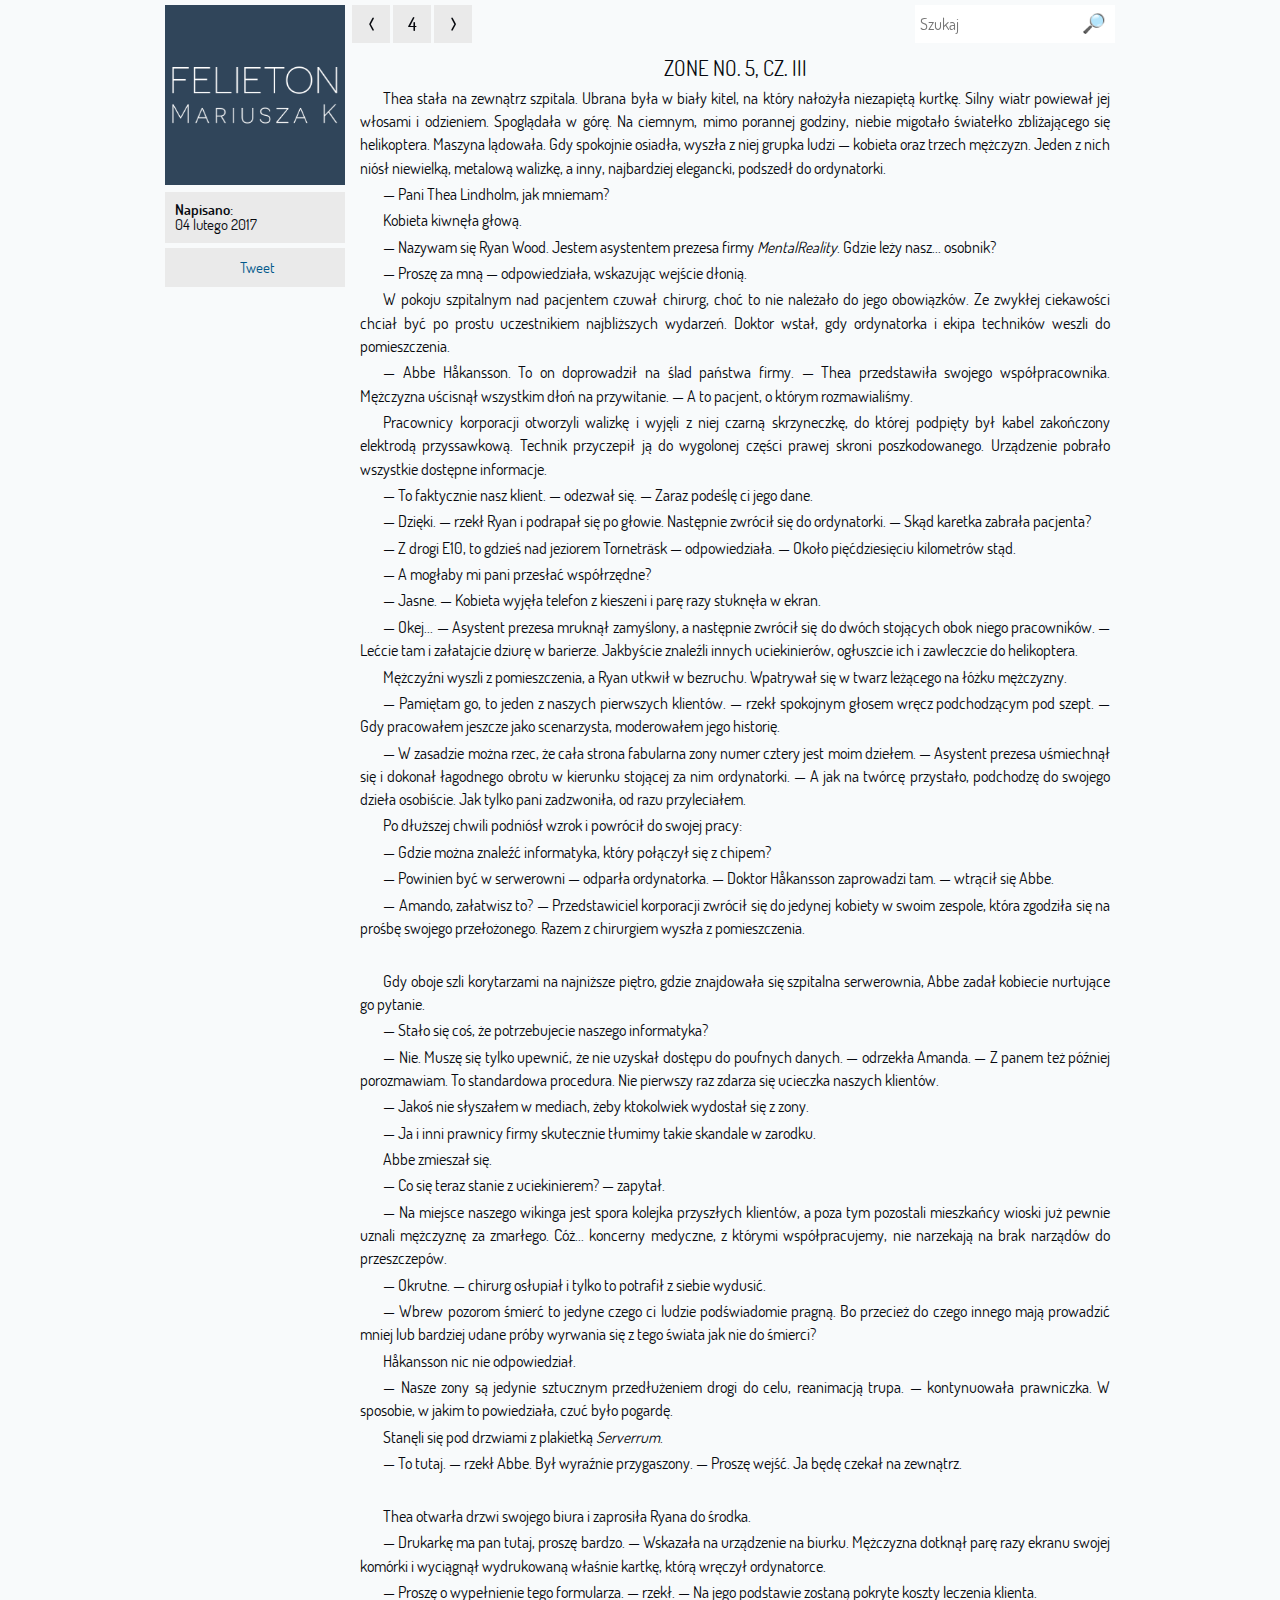
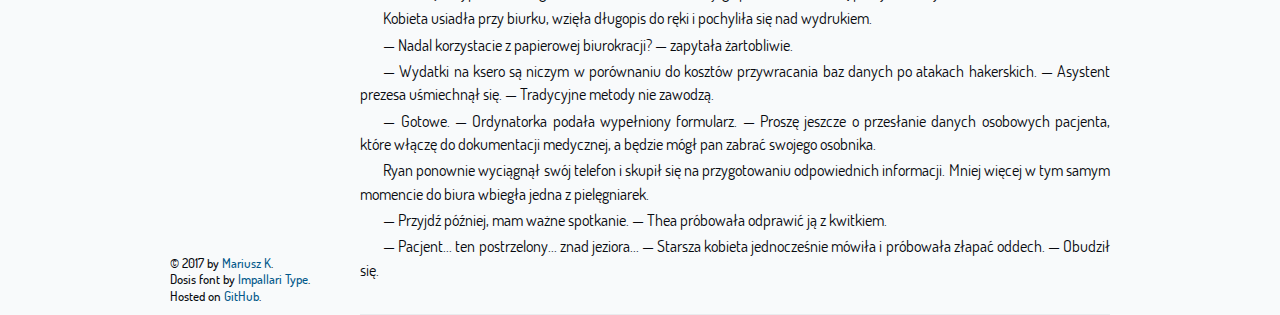
<file: articles/4.html>
<!DOCTYPE html><html lang=pl ><head><meta charset=utf-8><meta content="width=device-width, initial-scale=1" name=viewport><link href="https://felietonmk.github.io/favicon.ico" rel="shortcut icon"><title>4. Zone No. 5, cz. III — FELIETON Mariusza K</title><meta name=description content="Ofiara postrzału została poddana śpiączce, gdy okazało się, że uciekła z pobliskiej zony. Do szpitala w Kirunie przylecieli przedstawiciele firmy MentalReality, by odebrać swojego dawnego klienta. Według prawniczki, nie wróci on już do swojego obszaru i prawdopodobnie czeka go śmierć."><meta name=keywords content="felieton abstrakcja blog osobisty pisanie literatura fikcja prawda opowiadania nauka religia podróż tramwaje poznań polska czwarty cztery fikcja wiking thea lindhoml medyczne ordynator abbe håkansson lekarz wypadek science fiction współczesność zone mentalreality prawnicy ryan wood brytyjski śmierć scenarzysta helikopter firma spotkanie skandynawia ofiara jezioro tornetrask kiruna szwecja"><meta name=format-detection content="telephone=no"><meta name=format-detection content="address=no"><meta property="og:title" content="4. Zone No. 5, cz. III — FELIETON Mariusza K"><meta property="og:description" content="Ofiara postrzału została poddana śpiączce, gdy okazało się, że uciekła z pobliskiej zony. Do szpitala w Kirunie przylecieli przedstawiciele firmy MentalReality, by odebrać swojego dawnego klienta. Według prawniczki, nie wróci on już do swojego obszaru i prawdopodobnie czeka go śmierć."><meta property="og:url" content="https://felietonmk.github.io/articles/4.html"><meta property="og:image" content="https://felietonmk.github.io/template/img/logo.png"><meta property="og:image:width" content=255><meta property="og:image:height" content=255><meta property="og:site_name" content="FELIETON Mariusza K"><meta property="fb:pages" content=1814137632137321><meta property="fb:app_id" content=214751045595488><meta property="og:type" content=article ><link rel=alternate type="application/rss+xml" title=RSS href="https://felietonmk.github.io/data/rss.xml"><link href="https://felietonmk.github.io/template/css/Dosis/Dosis.css" rel=stylesheet><link href="https://felietonmk.github.io/template/css/style.css" rel=stylesheet></head><body><div class=center><header class=header><div class=header-content><a href="https://felietonmk.github.io" class=logo><img src="https://felietonmk.github.io/template/img/logo-small.png" alt="FELIETON Mariusza K"/></a><a class=bigger href="https://felietonmk.github.io/articles/3.html">&#8249;</a><a href="https://felietonmk.github.io/list.html">4</a><a class=bigger id=next href="https://felietonmk.github.io/articles/5.html">&#8250;</a><form class=search action="https://felietonmk.github.io/search.html"><input type=text name=q id=tipue_search_input placeholder=Szukaj pattern=".{3,}" title="Wymagane są przynajmniej 3 znaki" required><button type=submit id=search>🔎</button></form></div></header><div class=content itemscope itemtype="http://schema.org/Article"><div class=content-main><article class=article><h2 itemprop=headline>Zone No. 5, cz. III</h2><div class=hyphenate itemprop=articleBody><p>Thea stała na zewnątrz szpitala. Ubrana była w biały kitel, na który nałożyła niezapiętą kurtkę. Silny wiatr powiewał jej włosami i odzieniem. Spoglądała w górę. Na ciemnym, mimo porannej godziny, niebie migotało światełko zbliżającego się helikoptera. Maszyna lądowała. Gdy spokojnie osiadła, wyszła z niej grupka ludzi — kobieta oraz trzech mężczyzn. Jeden z nich niósł niewielką, metalową walizkę, a inny, najbardziej elegancki, podszedł do ordynatorki.</p><p>— Pani Thea Lindholm, jak mniemam?</p><p>Kobieta kiwnęła głową.</p><p>— Nazywam się Ryan Wood. Jestem asystentem prezesa firmy <i>MentalReality</i>. Gdzie leży nasz... osobnik?</p><p>— Proszę za mną — odpowiedziała, wskazując wejście dłonią.</p><p>W pokoju szpitalnym nad pacjentem czuwał chirurg, choć to nie należało do jego obowiązków. Ze zwykłej ciekawości chciał być po prostu uczestnikiem najbliższych wydarzeń. Doktor wstał, gdy ordynatorka i ekipa techników weszli do pomieszczenia.</p><p>— Abbe Håkansson. To on doprowadził na ślad państwa firmy. — Thea przedstawiła swojego współpracownika. Mężczyzna uścisnął wszystkim dłoń na przywitanie. — A to pacjent, o którym rozmawialiśmy.</p><p>Pracownicy korporacji otworzyli walizkę i wyjęli z niej czarną skrzyneczkę, do której podpięty był kabel zakończony elektrodą przyssawkową. Technik przyczepił ją do wygolonej części prawej skroni poszkodowanego. Urządzenie pobrało wszystkie dostępne informacje.</p><p>— To faktycznie nasz klient. — odezwał się. — Zaraz podeślę ci jego dane.</p><p>— Dzięki. — rzekł Ryan i podrapał się po głowie. Następnie zwrócił się do ordynatorki. — Skąd karetka zabrała pacjenta?</p><p>— Z drogi E10, to gdzieś nad jeziorem Torneträsk — odpowiedziała. — Około pięćdziesięciu kilometrów stąd.</p><p>— A mogłaby mi pani przesłać współrzędne?</p><p>— Jasne. — Kobieta wyjęła telefon z kieszeni i parę razy stuknęła w ekran.</p><p>— Okej... — Asystent prezesa mruknął zamyślony, a następnie zwrócił się do dwóch stojących obok niego pracowników. — Lećcie tam i załatajcie dziurę w barierze. Jakbyście znaleźli innych uciekinierów, ogłuszcie ich i zawleczcie do helikoptera.</p><p>Mężczyźni wyszli z pomieszczenia, a Ryan utkwił w bezruchu. Wpatrywał się w twarz leżącego na łóżku mężczyzny.</p><p>— Pamiętam go, to jeden z naszych pierwszych klientów. — rzekł spokojnym głosem wręcz podchodzącym pod szept. — Gdy pracowałem jeszcze jako scenarzysta, moderowałem jego historię.</p><p>— W zasadzie można rzec, że cała strona fabularna zony numer cztery jest moim dziełem. — Asystent prezesa uśmiechnął się i dokonał łagodnego obrotu w kierunku stojącej za nim ordynatorki. — A jak na twórcę przystało, podchodzę do swojego dzieła osobiście. Jak tylko pani zadzwoniła, od razu przyleciałem.</p><p>Po dłuższej chwili podniósł wzrok i powrócił do swojej pracy:</p><p>— Gdzie można znaleźć informatyka, który połączył się z chipem?</p><p>— Powinien być w serwerowni — odparła ordynatorka. — Doktor Håkansson zaprowadzi tam. — wtrącił się Abbe.</p><p>— Amando, załatwisz to? — Przedstawiciel korporacji zwrócił się do jedynej kobiety w swoim zespole, która zgodziła się na prośbę swojego przełożonego. Razem z chirurgiem wyszła z pomieszczenia.</p><p><br/></p><p>Gdy oboje szli korytarzami na najniższe piętro, gdzie znajdowała się szpitalna serwerownia, Abbe zadał kobiecie nurtujące go pytanie.</p><p>— Stało się coś, że potrzebujecie naszego informatyka?</p><p>— Nie. Muszę się tylko upewnić, że nie uzyskał dostępu do poufnych danych. — odrzekła Amanda. — Z panem też później porozmawiam. To standardowa procedura. Nie pierwszy raz zdarza się ucieczka naszych klientów.</p><p>— Jakoś nie słyszałem w mediach, żeby ktokolwiek wydostał się z zony.</p><p>— Ja i inni prawnicy firmy skutecznie tłumimy takie skandale w zarodku.</p><p>Abbe zmieszał się.</p><p>— Co się teraz stanie z uciekinierem? — zapytał.</p><p>— Na miejsce naszego wikinga jest spora kolejka przyszłych klientów, a poza tym pozostali mieszkańcy wioski już pewnie uznali mężczyznę za zmarłego. Cóż... koncerny medyczne, z którymi współpracujemy, nie narzekają na brak narządów do przeszczepów.</p><p>— Okrutne. — chirurg osłupiał i tylko to potrafił z siebie wydusić.</p><p>— Wbrew pozorom śmierć to jedyne czego ci ludzie podświadomie pragną. Bo przecież do czego innego mają prowadzić mniej lub bardziej udane próby wyrwania się z tego świata jak nie do śmierci?</p><p>Håkansson nic nie odpowiedział.</p><p>— Nasze zony są jedynie sztucznym przedłużeniem drogi do celu, reanimacją trupa. — kontynuowała prawniczka. W sposobie, w jakim to powiedziała, czuć było pogardę.</p><p>Stanęli się pod drzwiami z plakietką <i>Serverrum</i>.</p><p>— To tutaj. — rzekł Abbe. Był wyraźnie przygaszony. — Proszę wejść. Ja będę czekał na zewnątrz.</p><p><br/></p><p>Thea otwarła drzwi swojego biura i zaprosiła Ryana do środka.</p><p>— Drukarkę ma pan tutaj, proszę bardzo. — Wskazała na urządzenie na biurku. Mężczyzna dotknął parę razy ekranu swojej komórki i wyciągnął wydrukowaną właśnie kartkę, którą wręczył ordynatorce.</p><p>— Proszę o wypełnienie tego formularza. — rzekł. — Na jego podstawie zostaną pokryte koszty leczenia klienta.</p><p>Kobieta usiadła przy biurku, wzięła długopis do ręki i pochyliła się nad wydrukiem.</p><p>— Nadal korzystacie z papierowej biurokracji? — zapytała żartobliwie.</p><p>— Wydatki na ksero są niczym w porównaniu do kosztów przywracania baz danych po atakach hakerskich. — Asystent prezesa uśmiechnął się. — Tradycyjne metody nie zawodzą.</p><p>— Gotowe. — Ordynatorka podała wypełniony formularz. — Proszę jeszcze o przesłanie danych osobowych pacjenta, które włączę do dokumentacji medycznej, a będzie mógł pan zabrać swojego osobnika.</p><p>Ryan ponownie wyciągnął swój telefon i skupił się na przygotowaniu odpowiednich informacji. Mniej więcej w tym samym momencie do biura wbiegła jedna z pielęgniarek.</p><p>— Przyjdź później, mam ważne spotkanie. — Thea próbowała odprawić ją z kwitkiem.</p><p>— Pacjent... ten postrzelony... znad jeziora... — Starsza kobieta jednocześnie mówiła i próbowała złapać oddech. — Obudził się.</p></div></article><div class=fb-comments data-href="https://felietonmk.github.io/articles/4.html" data-width="100%" data-numposts=5></div></div><aside class=content-side><a href="https://felietonmk.github.io" class=logo><img src="https://felietonmk.github.io/template/img/logo.png" alt="FELIETON Mariusza K"/></a><table class=content-side-info><tr><td>Napisano:</td><td>04 lutego 2017</td></tr></table><meta-data><meta itemprop=isAccessibleForFree content=True><meta itemprop=datePublished content="2017-02-04T16:02:54+01:00"><meta itemprop=dateModified content="2017-02-04T16:02:54+01:00"><meta itemprop=dateCreated content="2017-02-04T16:02:54+01:00"><meta itemprop=inLanguage content=pl-PL><meta itemprop=url content="https://felietonmk.github.io/articles/4.html"><meta itemprop=keywords content="czwarty cztery fikcja wiking thea lindhoml medyczne ordynator abbe håkansson lekarz wypadek science fiction współczesność zone mentalreality prawnicy ryan wood brytyjski śmierć scenarzysta helikopter firma spotkanie skandynawia ofiara jezioro tornetrask kiruna szwecja"><meta itemprop=version content=1 ><meta-data itemprop=image itemtype="http://schema.org/ImageObject" itemscope=""><meta itemprop=url content="https://felietonmk.github.io/template/img/banner.png" ><meta itemprop=width content=1024 ><meta itemprop=height content=1024 ></meta-data><meta itemprop=about content="Ofiara postrzału została poddana śpiączce, gdy okazało się, że uciekła z pobliskiej zony. Do szpitala w Kirunie przylecieli przedstawiciele firmy MentalReality, by odebrać swojego dawnego klienta. Według prawniczki, nie wróci on już do swojego obszaru i prawdopodobnie czeka go śmierć."><meta-data itemscope="" itemprop="author publisher copyrightHolder" itemtype="http://schema.org/Person"><meta itemprop=url content="http://felietonmk.github.io"><meta itemprop=name content="Mariusz K"><meta itemprop=gender itemtype="http://schema.org/GenderType" content="http://schema.org/Male"><meta itemprop=image content="https://felietonmk.github.io/template/img/avatar.png"></meta-data></meta-data><div class=content-side-info style="text-align:center;"><div class=fb-like data-href="https://felietonmk.github.io/articles/4.html" data-layout=button data-action=like data-size=large data-show-faces=false data-share=false></div><a href="https://twitter.com/share" class=twitter-share-button data-size=large data-text="Zone No. 5, cz. III" data-url="https://felietonmk.github.io/articles/4.html" data-hashtags=FelietonMK data-show-count=false>Tweet</a><script async src="//platform.twitter.com/widgets.js" charset=utf-8></script></div><footer class=footer> &copy; 2017 by <a href="http://felietonmk.github.io">Mariusz K</a>.<br/> Dosis font by <a href="http://www.impallari.com/dosis">Impallari Type</a>.<br/> Hosted on <a href="http://github.com">GitHub</a>.
</footer></aside></div></div><script src="https://felietonmk.github.io/template/js/jquery.min.js"></script><script src="https://felietonmk.github.io/template/js/Hyphenator.min.js"></script><script> Hyphenator.config({
enablecache : true,
defaultlanguage : 'pl',
useCSS3hyphenation : true
});
Hyphenator.run();
</script><script>var id = 4;</script><script src="https://felietonmk.github.io/template/js/next.js"></script><script> (function(d, s, id){var js, fjs = d.getElementsByTagName(s)[0];
if (d.getElementById(id)) return;
js = d.createElement(s); js.id = id;
js.src = "//connect.facebook.net/pl_PL/sdk.js#xfbml=1&version=v2.8&appId=214751045595488";
fjs.parentNode.insertBefore(js, fjs);
}(document, 'script', 'facebook-jssdk'));
</script><script> (function(i,s,o,g,r,a,m){i['GoogleAnalyticsObject']=r;i[r]=i[r]||function(){(i[r].q=i[r].q||[]).push(arguments)},i[r].l=1*new Date();a=s.createElement(o),m=s.getElementsByTagName(o)[0];a.async=1;a.src=g;m.parentNode.insertBefore(a,m)
})(window,document,'script','https://www.google-analytics.com/analytics.js','ga');
ga('create', 'UA-55824875-5', 'auto');
ga('send', 'pageview');
</script></body></html>
</file>
